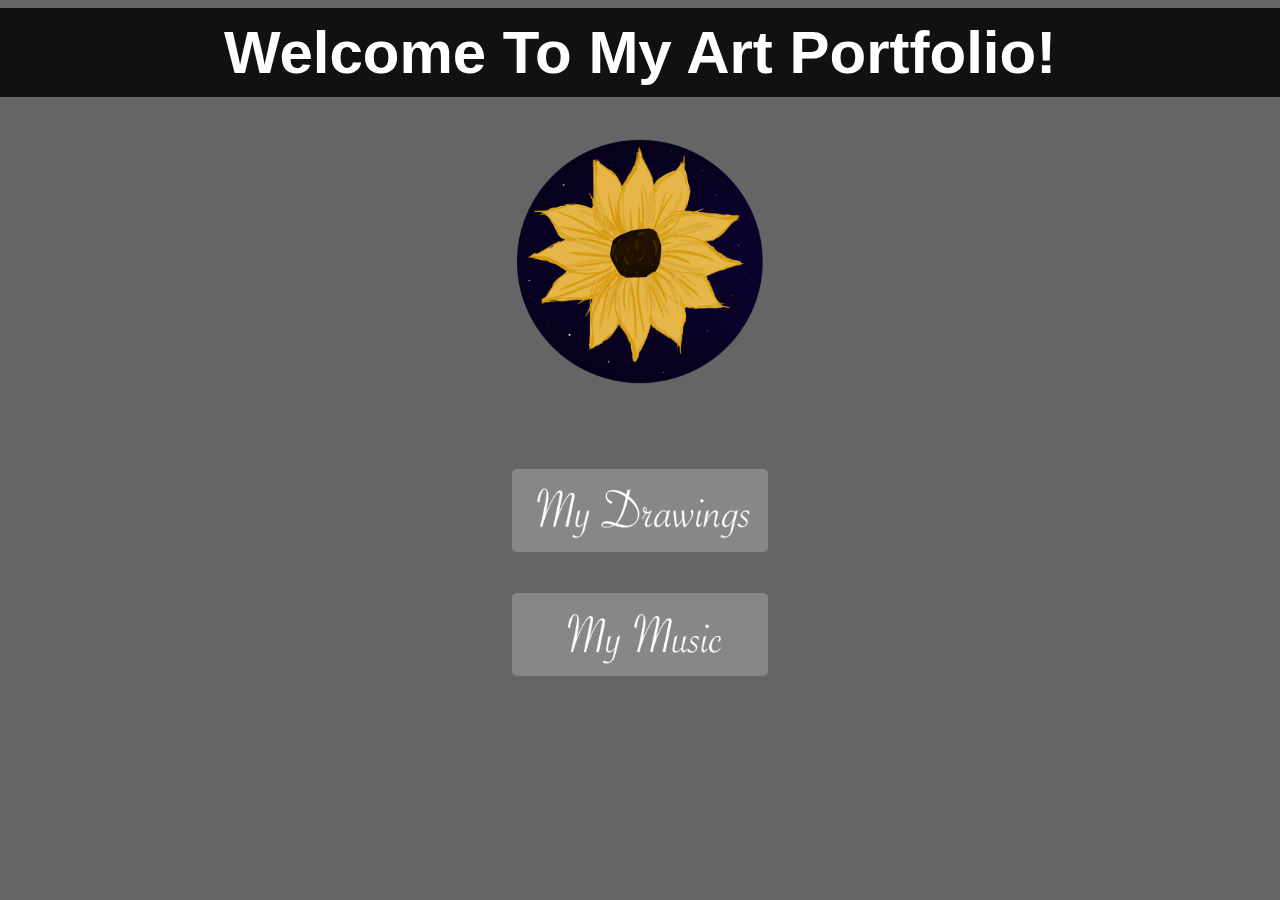
<file: index.html>
<!DOCTYPE html>
<html>

<head>
  <script src="https://ajax.googleapis.com/ajax/libs/jquery/2.1.1/jquery.min.js"></script>
  <link rel="stylesheet" type="text/css" href="style.css">
  <meta charset="UTF-8">
  <title>Serendipity Art</title>
  <link rel="icon" href="img/profile-pic-6.png">
</head>

<body>

<div class="text">

  <div class="header2">
    <h1>Welcome To My Art Portfolio!</h1>
  </div>

  <img src="img/profile-pic-6.png" style=" margin: 7%; margin-top: 10%; margin-bottom: 0%;">

  <a href="drawings18.html">
    <img class="myImg2" src="img/my-drawings-button.png" alt="My Drawings" style="margin: 30%; margin-top: 5%; margin-bottom: 3%;">
  </a>

  <a href="music.html">
    <img class="myImg2" src="img/my-music-button.png" alt="My Music" style="margin: 20%; margin-top: 0%; margin-bottom: 1%;">
  </a>

</body>

<style>

h1 {
  font-size: 60px;
}

</style>

  <!-- The Modal -->
  <div id="myModal" class="modal">

    <!-- The Close Button -->
    <span class="close" onclick="document.getElementById('myModal').style.display='none'">&times;</span>

    <!-- Modal Content (The Image) -->
    <img class="modal-content" id="img01">

    <!-- Modal Caption (Image Text) -->
    <div id="caption"></div>
  </div>

  <script>
    // Get the modal
    var modal = document.getElementById('myModal');
    // Get the image and insert it inside the modal - use its "alt" text as a caption
    var img = $('.myImg');
    var modalImg = $("#img01");
    var captionText = document.getElementById("caption");
    $('.myImg').click(function() {
      modal.style.display = "block";
      var newSrc = this.src;
      modalImg.attr('src', newSrc);
      captionText.innerHTML = this.alt;
    });
  </script>


  </div>
</div>
</body>

</html>
</file>
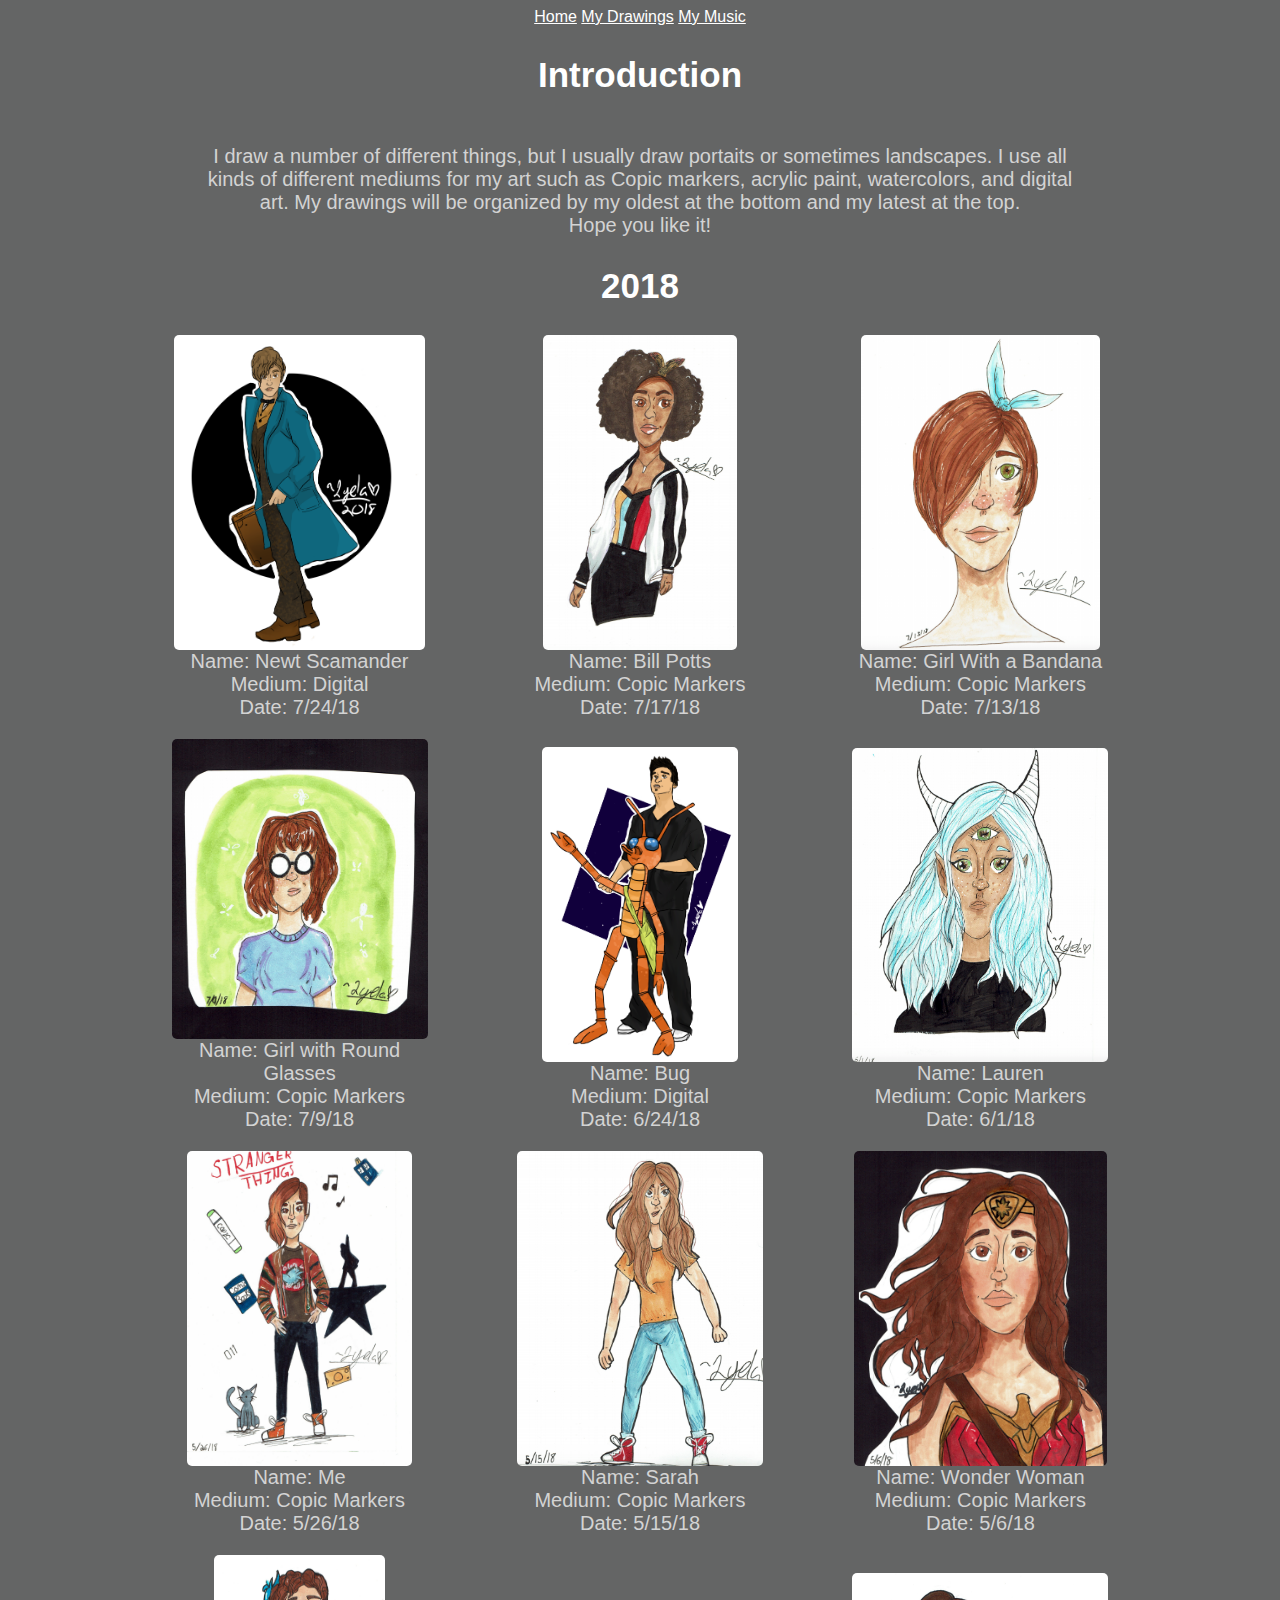
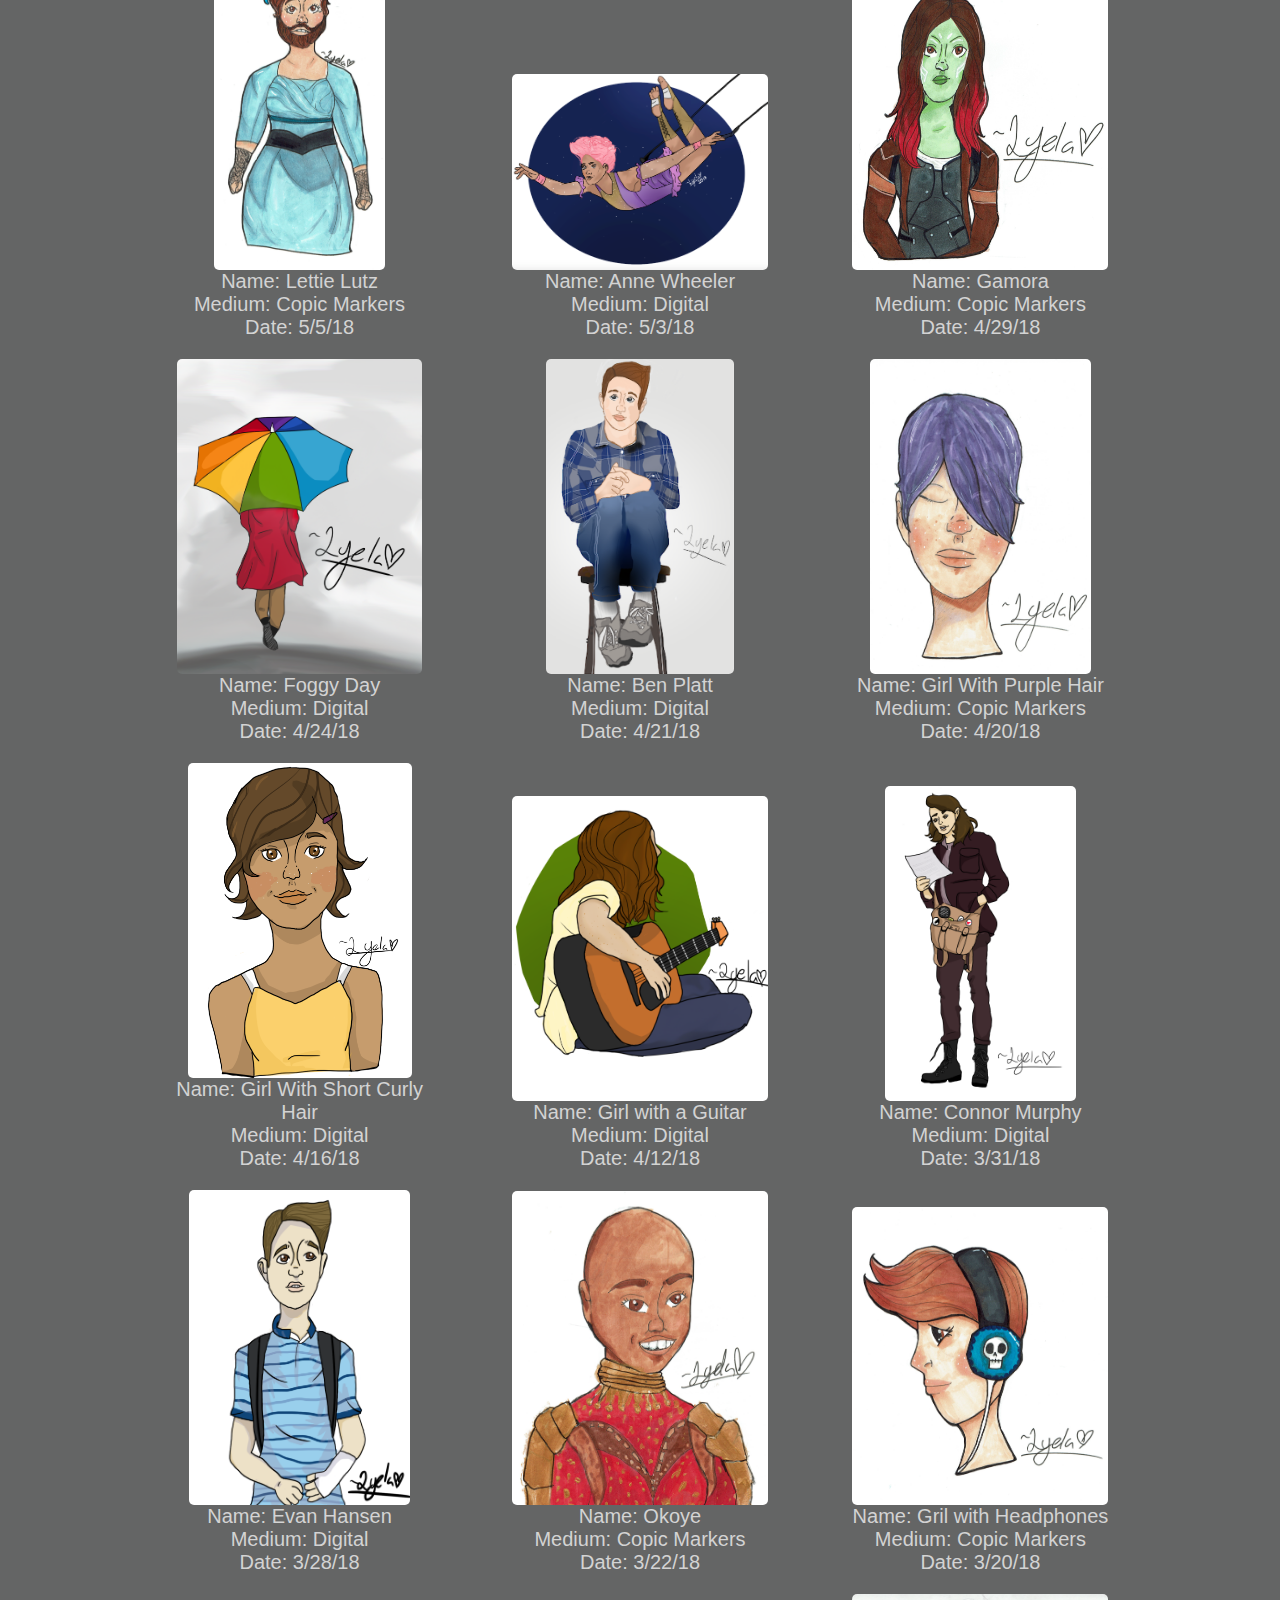
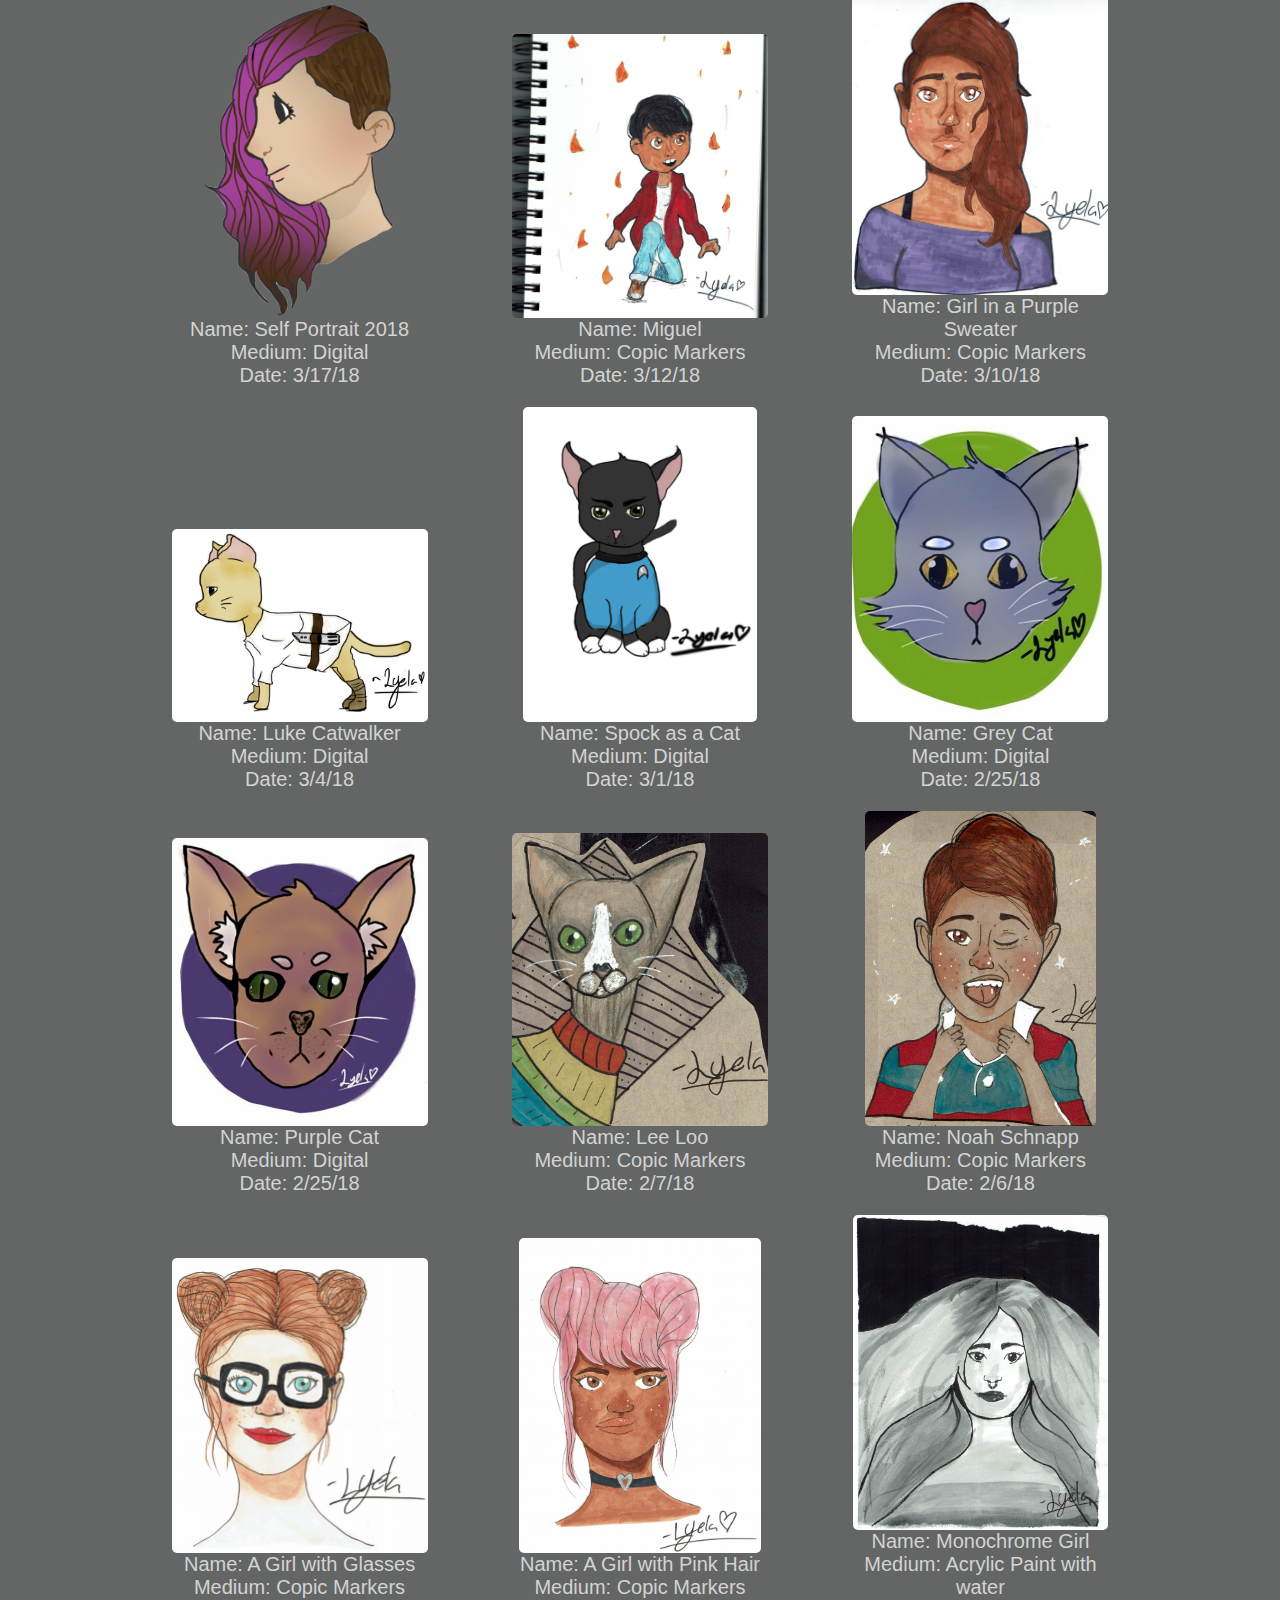
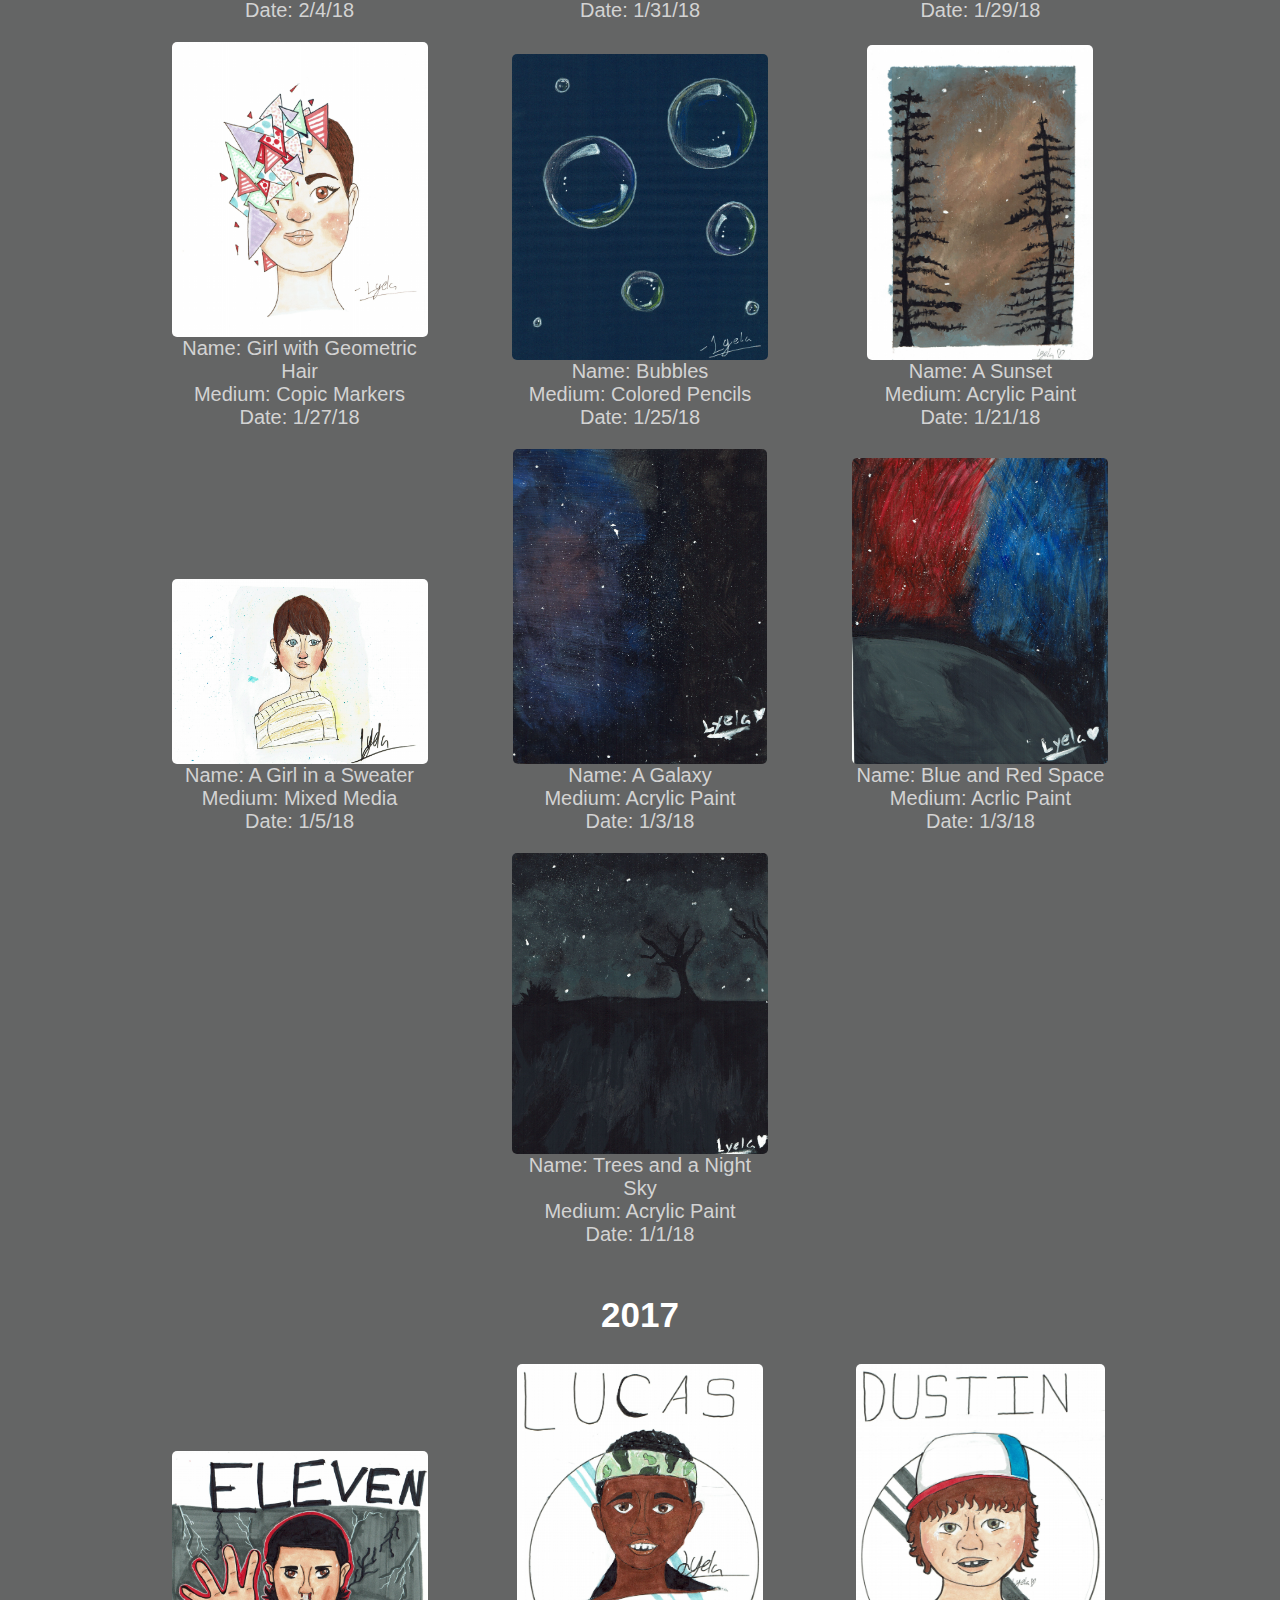
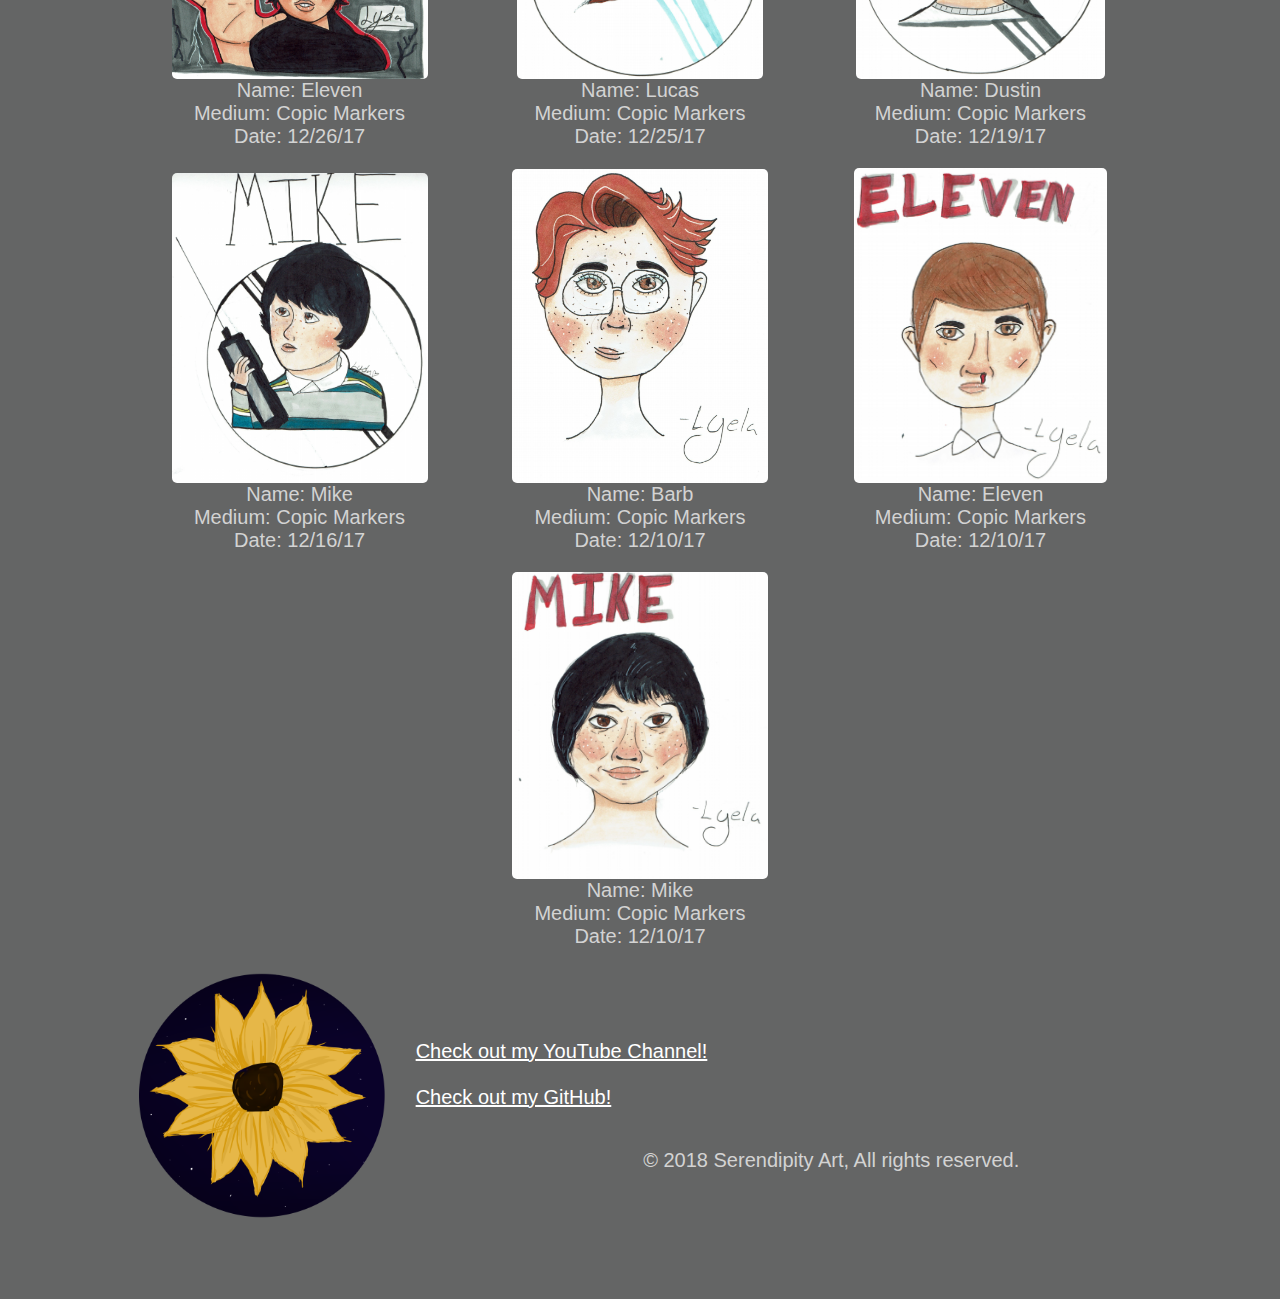
<file: drawings.html>
<!DOCTYPE html>
<html>

<head>
  <script src="https://ajax.googleapis.com/ajax/libs/jquery/2.1.1/jquery.min.js"></script>
  <link rel="stylesheet" type="text/css" href="style.css">
  <meta charset="UTF-8">
  <title>Serendipity Art</title>
  <link rel="icon" href="img/profile-pic-6.png">
  <link rel="stylesheet" href="https://cdnjs.cloudflare.com/ajax/libs/font-awesome/4.7.0/css/font-awesome.min.css">
</head>

<body>

<div class="text">

  <div class="text">

    <div class="topnav">
    <a href="index.html">Home</a>
    <a class="active" href="drawings.html">My Drawings</a>
    <a href="music.html">My Music</a>
  </div>

  <h2>Introduction</h2>

  <p style="margin-top: 50px;">
    I draw a number of different things, but I usually draw portaits or sometimes landscapes. I use all kinds of different mediums for my art such as Copic markers, acrylic paint, watercolors, and digital art. My drawings will be organized by my oldest at
    the bottom and my latest at the top. <br /> Hope you like it!
  </p>
  <h2>2018</h2>
  <div class="caption pic-margin">
    <img class="centered myImg" src="img/newt-scamander.png" alt="Drawing of Newt Scamander (Fantastic Beasts)"  />
    <div>Name: Newt Scamander <br /> Medium: Digital <br /> Date: 7/24/18</div>
  </div>

  <div class="caption pic-margin">
    <img class="centered myImg" src="img/bill-potts.png" alt="Drawing of Bill Potts (Doctor Who)"  />
    <div>Name: Bill Potts <br /> Medium: Copic Markers <br /> Date: 7/17/18</div>
  </div>

  <div class="caption pic-margin">
    <img class="centered myImg" src="img/bandana-girl.png" alt="Drawing of a Girl with a Bandana"  />
    <div>Name: Girl With a Bandana <br /> Medium: Copic Markers <br /> Date: 7/13/18</div>
  </div>

  <div class="caption pic-margin">
    <img class="centered myImg" src="img/hp-gril.png" alt="Drawing of a Girl with Round Glasses"  />
    <div>Name: Girl with Round Glasses <br /> Medium: Copic Markers <br /> Date: 7/9/18</div>
  </div>

  <div class="caption pic-margin">
    <img class="centered myImg" src="img/bug-starship2.png" alt="Drawing of Bug (Starship)"  />
    <div>Name: Bug <br /> Medium: Digital <br /> Date: 6/24/18</div>
  </div>


  <div class="caption pic-margin">
    <img class="centered myImg" src="img/lauren.png" alt="Drawing of Lauren"  />
    <div>Name: Lauren <br /> Medium: Copic Markers <br /> Date: 6/1/18</div>
  </div>

  <div class="caption pic-margin">
    <img class="centered myImg" src="img/me.png" alt="Drawing of Me"  />
    <div>Name: Me <br /> Medium: Copic Markers <br /> Date: 5/26/18</div>
  </div>

  <div class="caption pic-margin">
    <img class="centered myImg" src="img/Sarah.png" alt="Drawing of Sarah"  />
    <div>Name: Sarah <br /> Medium: Copic Markers <br /> Date: 5/15/18</div>
  </div>

  <div class="caption pic-margin">
    <img class="centered myImg" src="img/wonder-woman.png" alt="Drawing of Wonder Woman"  />
    <div>Name: Wonder Woman <br /> Medium: Copic Markers <br /> Date: 5/6/18</div>
  </div>

  <div class="caption pic-margin">
    <img class="centered myImg" src="img/lettie-lutz.png" alt="Drawing of Lettie Lutz (The Greatest Showman)"  />
    <div>Name: Lettie Lutz <br /> Medium: Copic Markers <br /> Date: 5/5/18</div>
  </div>

    <div class="caption pic-margin">
      <img class="centered myImg" src="img/anne-wheeler-2.png" alt="Drawing of Anne Wheeler (The Greatest Showman)"  />
      <div>Name: Anne Wheeler <br /> Medium: Digital <br /> Date: 5/3/18</div>
    </div>

    <div class="caption pic-margin">
      <img class="centered myImg" src="img/gamora.png" alt="Drawing of Gamora (Guardians of the Galaxy)"  />
      <div>Name: Gamora <br /> Medium: Copic Markers <br /> Date: 4/29/18</div>
    </div>

  <div class="caption pic-margin">
    <img class="centered myImg" src="img/foggy-day.png" alt="Drawing of a foggy day"  />
    <div>Name: Foggy Day <br /> Medium: Digital <br /> Date: 4/24/18</div>
  </div>

  <div class="caption pic-margin">
    <img class="centered myImg" src="img/ben-platt-1.png" alt="Drawing of Ben Platt"  />
    <div>Name: Ben Platt <br /> Medium: Digital <br /> Date: 4/21/18</div>
  </div>

  <div class="caption pic-margin">
    <img class="centered myImg" src="img/girl-purple-hair.png" alt="Drawing of a Girl with Purple Hair"  />
    <div>Name: Girl With Purple Hair <br /> Medium: Copic Markers <br /> Date: 4/20/18</div>
  </div>

  <div class="caption pic-margin">
    <img class="centered myImg" src="img/girl-short-hair.png" alt="Drawing of a Girl with Short Curly Hair"  />
    <div>Name: Girl With Short Curly Hair <br /> Medium: Digital <br /> Date: 4/16/18</div>
  </div>


  <div class="caption pic-margin">
    <img class="centered myImg" src="img/girl-guitar.png" alt=" Drawing of a Girl with a Guitar"  />
    <div>Name: Girl with a Guitar <br /> Medium: Digital <br /> Date: 4/12/18</div>
  </div>

  <div class="caption pic-margin">
    <img class="centered myImg" src="img/connor-murphy.png" alt="Drawing of Connor Murphy (Dear Evan Hansen)"  />
    <div>Name: Connor Murphy <br /> Medium: Digital <br /> Date: 3/31/18</div>
  </div>

  <div class="caption pic-margin">
    <img class="centered myImg" src="img/evan-hansen.png" alt="Drawing of Evan Hansen (Dear Evan Hansen)"  />
    <div>Name: Evan Hansen <br /> Medium: Digital <br /> Date: 3/28/18</div>
  </div>

  <div class="caption pic-margin">
    <img class="centered myImg" src="img/okoye.png" alt=" Drawing of Okoye (Black Panther)"  />
    <div>Name: Okoye <br /> Medium: Copic Markers <br /> Date: 3/22/18</div>
  </div>

  <div class="caption pic-margin">
    <img class="centered myImg" src="img/headphone-girl.png" alt="Drawing of a Girl with Headphones"  />
    <div>Name: Gril with Headphones <br /> Medium: Copic Markers <br /> Date: 3/20/18</div>
  </div>

  <div class="caption pic-margin">
    <img class="centered myImg" src="img/logo.png" alt="Self Portrait 2018" />
    <div>Name: Self Portrait 2018 <br /> Medium: Digital <br /> Date: 3/17/18</div>
  </div>

  <div class="caption pic-margin">
    <img class="centered myImg" src="img/miguel-coco.png" alt="Drawing of Miguel (Coco)" />
    <div>Name: Miguel  <br /> Medium: Copic Markers <br /> Date: 3/12/18</div>
  </div>

  <div class="caption pic-margin">
    <img class="centered myImg" src="img/girl-purplrsweater.png" alt="Drawing of a Girl in a Purple Sweater" />
    <div>Name: Girl in a Purple Sweater <br /> Medium: Copic Markers <br /> Date: 3/10/18</div>
  </div>

  <div class="caption pic-margin">
    <img class="centered myImg" src="img/luke-catwalker.png" alt="Drawing of a Luke Skywalker as a Cat" />
    <div>Name: Luke Catwalker <br /> Medium: Digital <br /> Date: 3/4/18</div>
  </div>


  <div class="caption pic-margin">
    <img class="centered myImg" src="img/spock-cat.png" alt="Drawing of a Spock as a Cat" />
    <div>Name: Spock as a Cat <br /> Medium: Digital <br /> Date: 3/1/18</div>
  </div>

  <div class="caption pic-margin">
    <img class="centered myImg" src="img/blue-cat.png" alt="Drawing of a Grey Cat" />
    <div>Name: Grey Cat <br /> Medium: Digital <br /> Date: 2/25/18</div>
  </div>

  <div class="caption pic-margin">
    <img class="centered myImg" src="img/purple-cat.png" alt="Drawing of a Purple Cat" />
    <div>Name: Purple Cat <br /> Medium: Digital <br /> Date: 2/25/18</div>
  </div>

  <div class="caption pic-margin">
    <img class="centered myImg" src="img/lee-loo.png" alt="Drawing of Lee Loo" />
    <div>Name: Lee Loo <br /> Medium: Copic Markers <br /> Date: 2/7/18</div>
  </div>

  <div class="caption pic-margin">
    <img class="centered myImg" src="img/noah-schnapp.png" alt="Drawing of Noah Schnapp" />
    <div>Name: Noah Schnapp <br /> Medium: Copic Markers <br /> Date: 2/6/18</div>
  </div>

  <div class="caption pic-margin">
    <img class="centered myImg" src="img/drawing-girl.png" alt="Drawing of a girl with glasses" />
    <div>Name: A Girl with Glasses <br /> Medium: Copic Markers <br /> Date: 2/4/18</div>
  </div>

  <div class="caption pic-margin">
    <img class="centered myImg" src="img/girl-drawing.png" alt="Drawing of a girl pink hair" />
    <div>Name: A Girl with Pink Hair <br /> Medium: Copic Markers <br /> Date: 1/31/18</div>
  </div>

  <div class="caption pic-margin">
    <img class="centered myImg" src="img/monochrome-girl.png" alt="Drawing of a monochrome girl" />
    <div>Name: Monochrome Girl <br /> Medium: Acrylic Paint with water <br /> Date: 1/29/18</div>
  </div>

  <div class="caption pic-margin">
    <img class="centered myImg" src="img/shape-girl.png" alt="Drawing of a Girl with Geometric hair" />
    <div>Name: Girl with Geometric Hair <br /> Medium: Copic Markers <br /> Date: 1/27/18</div>
  </div>

  <div class="caption pic-margin">
    <img class="centered myImg" src="img/bubbles.png" alt="Drawing of Bubbles" />
    <div>Name: Bubbles <br /> Medium: Colored Pencils <br /> Date: 1/25/18</div>
  </div>

  <div class="caption pic-margin">
    <img class="centered myImg" src="img/sunset-trees.png" alt="Drawing of a sunset" />
    <div>Name: A Sunset <br /> Medium: Acrylic Paint <br /> Date: 1/21/18</div>
  </div>

  <div class="caption pic-margin">
    <img class="centered myImg" src="img/girl-portrait.png" alt="Drawing of a Girl in a sweater" />
    <div>Name: A Girl in a Sweater <br /> Medium: Mixed Media <br /> Date: 1/5/18</div>
  </div>

  <div class="caption pic-margin">
    <img class="centered myImg" src="img/galaxy.png" alt="Drawing of a Galaxy" />
    <div>Name: A Galaxy <br /> Medium: Acrylic Paint <br /> Date: 1/3/18</div>
  </div>

  <div class="caption pic-margin">
    <img class="centered myImg" src="img/colored-space.png" alt="Drawing of Blue and Red Space" />
    <div>Name: Blue and Red Space <br /> Medium: Acrlic Paint <br /> Date: 1/3/18</div>
  </div>

  <div class="caption pic-margin">
    <img class="centered myImg" src="img/dark-painting.png" alt="Drawing of The Night Sky" />
    <div>Name: Trees and a Night Sky <br /> Medium: Acrylic Paint <br /> Date: 1/1/18</div>
  </div>

  <h2>2017</h2>

  <div class="caption pic-margin">
    <img class="centered myImg" src="img/eleven2.png" alt="Drawing of Eleven (Stranger Things)" />
    <div>Name: Eleven <br /> Medium: Copic Markers <br /> Date: 12/26/17</div>
  </div>

  <div class="caption pic-margin">
    <img class="centered myImg" src="img/lucas.png" alt="Drawing of Lucas (Stranger Things)" />
    <div>Name: Lucas <br /> Medium: Copic Markers <br /> Date: 12/25/17</div>
  </div>

  <div class="caption pic-margin">
    <img class="centered myImg" src="img/dustin.png" alt="Drawing of Dustin (Stranger Things)" />
    <div>Name: Dustin <br /> Medium: Copic Markers <br /> Date: 12/19/17</div>
  </div>

  <div class="caption pic-margin">
    <img class="centered myImg" src="img/mike2.png" alt="Drawing of Mike with Walkie Talkie (Stranger Things)" />
    <div>Name: Mike <br /> Medium: Copic Markers <br /> Date: 12/16/17</div>
  </div>

  <div class="caption pic-margin">
    <img class="centered myImg" src="img/barb.png" alt="Drawing of Barb (Stranger Things)" />
    <div>Name: Barb <br /> Medium: Copic Markers <br /> Date: 12/10/17</div>
  </div>

  <div class="caption pic-margin">
    <img class="centered myImg" src="img/eleven1.png" alt="Drawing of Eleven (Stranger Things)" />
    <div>Name: Eleven <br /> Medium: Copic Markers <br /> Date: 12/10/17</div>
  </div>

  <div class="caption pic-margin">
    <img class="centered myImg" src="img/mike1.png" alt="Drawing of Mike Wheeler (Stranger Things)" />
    <div>Name: Mike <br /> Medium: Copic Markers <br /> Date: 12/10/17</div>
  </div>



  <!-- The Modal -->
  <div id="myModal" class="modal">

    <!-- The Close Button -->
    <span class="close" onclick="document.getElementById('myModal').style.display='none'">&times;</span>

    <!-- Modal Content (The Image) -->
    <img class="modal-content" id="img01">

    <!-- Modal Caption (Image Text) -->
    <div id="caption"></div>
  </div>

  <script>
    // Get the modal
    var modal = document.getElementById('myModal');
    // Get the image and insert it inside the modal - use its "alt" text as a caption
    var img = $('.myImg');
    var modalImg = $("#img01");
    var captionText = document.getElementById("caption");
    $('.myImg').click(function() {
      modal.style.display = "block";
      var newSrc = this.src;
      modalImg.attr('src', newSrc);
      captionText.innerHTML = this.alt;
    });
  </script>



  <footer>
    <img style="float: left; margin-left: 10%; margin-bottom: 5%;" src="img/profile-pic-6.png" alt="Logo" />

    <p style="float: left; margin-left: 2%; text-align: left; margin-top: 2%;">
      <a style="color: white;" href="https://www.youtube.com/channel/UCd8rYD8fTziiAdknnVe99gg?disable_polymer=true" target="_blank"><br /> <br />Check out my YouTube Channel!</a> <br /> <br />
      <a style="color: white;" href="https://github.com/NerdyKittyProgrammer" target="_blank"> Check out my GitHub!</a>
    </p>
  </footer>

  <p style="float: left; margin-left: 20%;">
    &copy; 2018 Serendipity Art, All rights reserved.
  </p>

  </div>
</div>
</body>

</html>
</file>
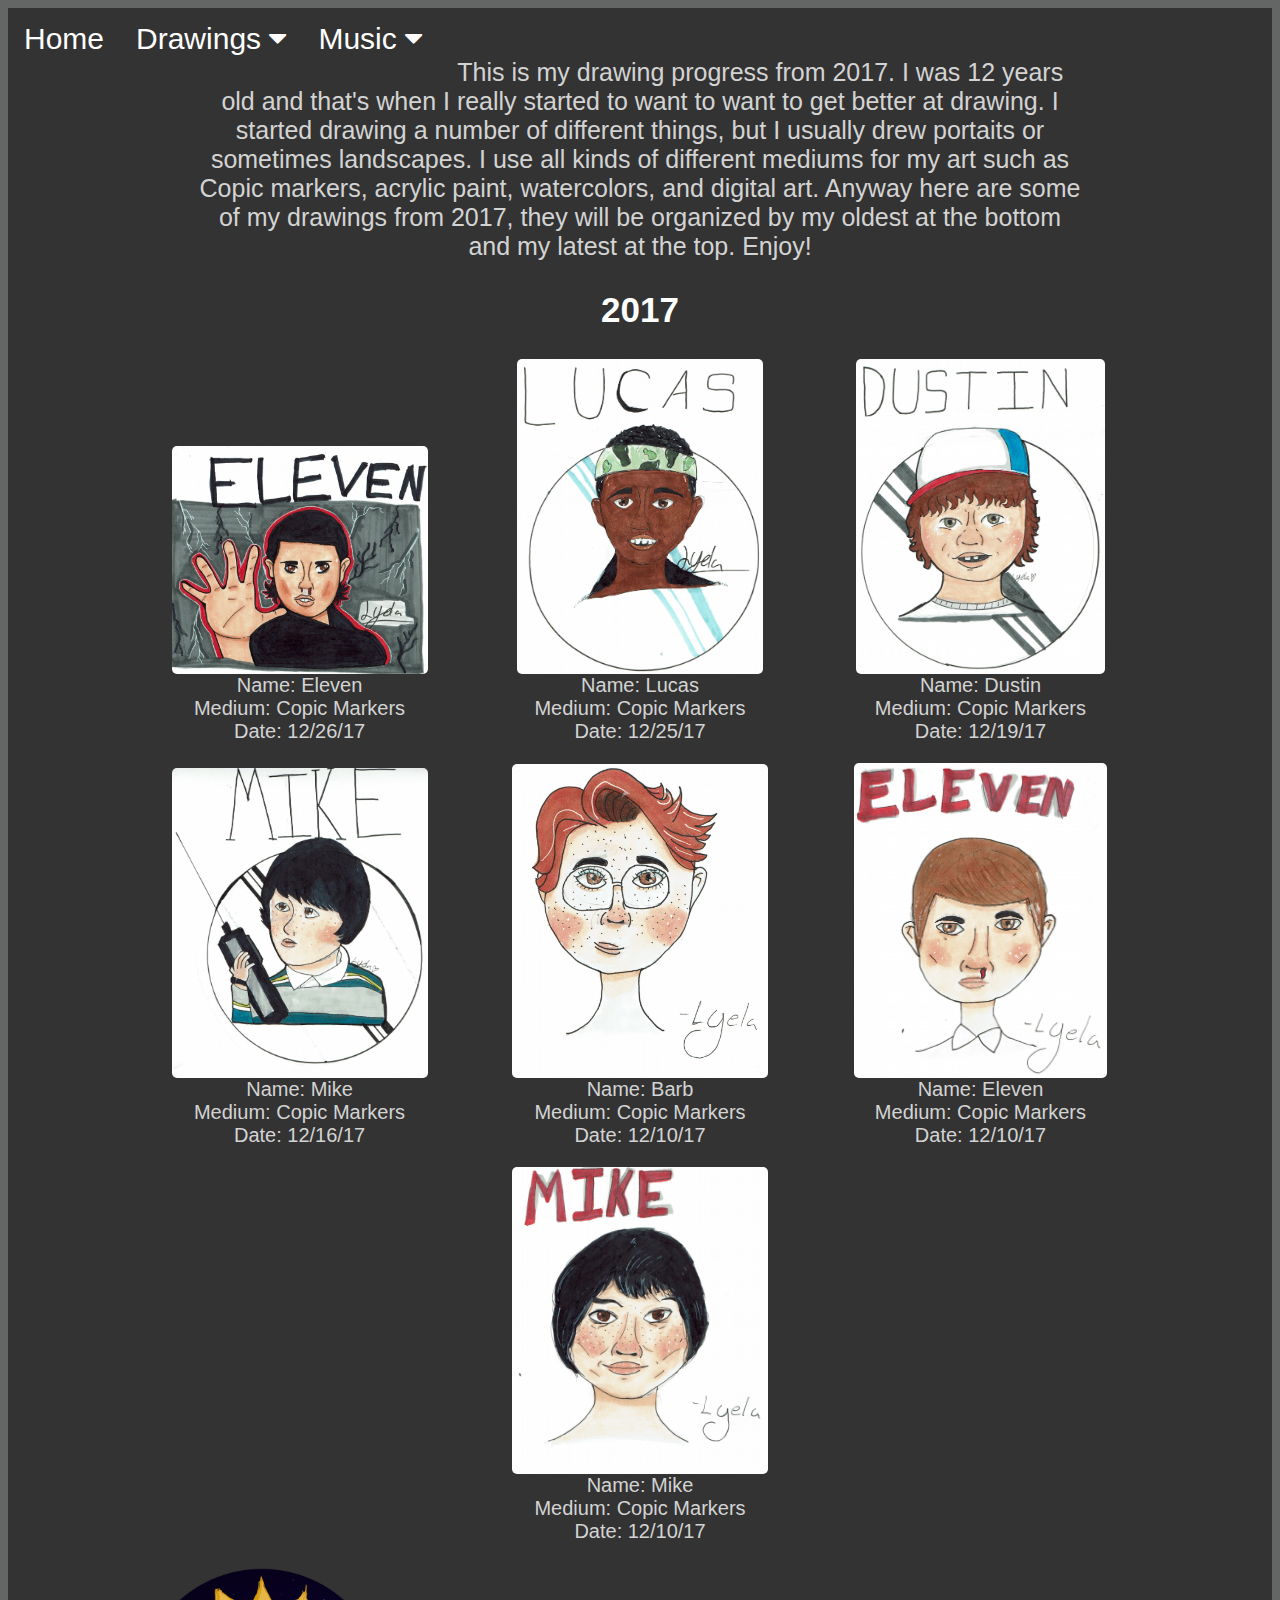
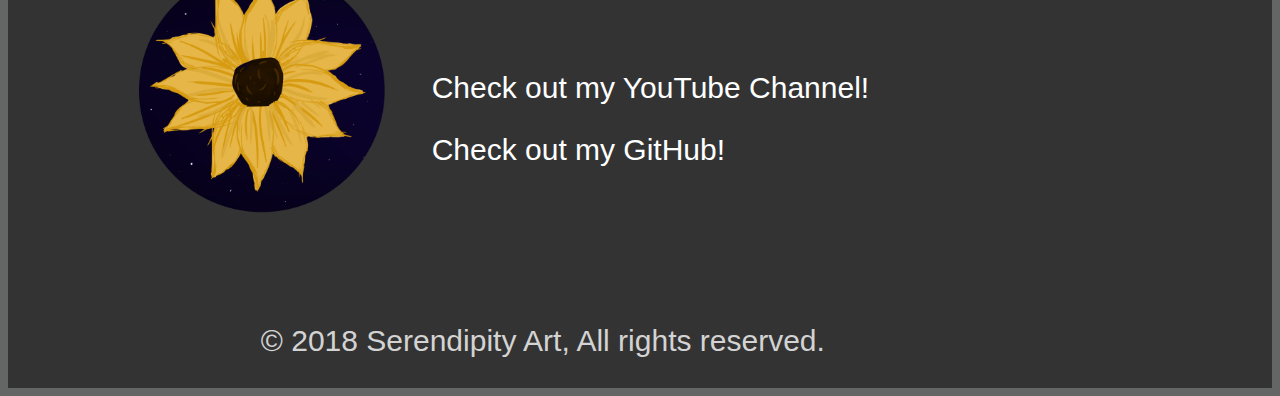
<file: drawings17.html>
<!DOCTYPE html>
<html>

<head>
  <script src="https://ajax.googleapis.com/ajax/libs/jquery/2.1.1/jquery.min.js"></script>
  <link rel="stylesheet" type="text/css" href="style.css">
  <meta charset="UTF-8">
  <title>Serendipity Art</title>
  <link rel="icon" href="img/profile-pic-6.png">
  <link rel="stylesheet" href="https://cdnjs.cloudflare.com/ajax/libs/font-awesome/4.7.0/css/font-awesome.min.css">
</head>

<body>

<div class="text">

  <div class="text">

    <div class="navbar">
  <a href="index.html">Home</a>
  <div class="dropdown">
    <button class="dropbtn">Drawings
      <i class="fa fa-caret-down"></i>
    </button>
    <div class="dropdown-content">
      <a href="drawings19.html">2019</a>
      <a href="drawings18.html">2018</a>
      <a href="drawings17.html">2017</a>
    </div>
  </div>
  <div class="dropdown">
    <button class="dropbtn">Music
      <i class="fa fa-caret-down"></i>
    </button>
    <div class="dropdown-content">
      <a href="music.html">Randomly Smile</a>
    </div>
  </div>

  <p style="margin-top: 50px; font-size: 25px;">
  This is my drawing progress from 2017. I was 12 years old and that's when I really started to want to want to get better at drawing. I started drawing a number of different things, but I usually drew portaits or sometimes landscapes.
   I use all kinds of different mediums for my art such as Copic markers, acrylic paint, watercolors, and digital art. Anyway here are some of my drawings from 2017, they will be organized by my oldest at the bottom and my latest at the top. Enjoy!
  </p>

  <h2>2017</h2>

  <div class="caption pic-margin">
    <img class="centered myImg" src="img/eleven2.png" alt="Drawing of Eleven (Stranger Things)" />
    <div>Name: Eleven <br /> Medium: Copic Markers <br /> Date: 12/26/17</div>
  </div>

  <div class="caption pic-margin">
    <img class="centered myImg" src="img/lucas.png" alt="Drawing of Lucas (Stranger Things)" />
    <div>Name: Lucas <br /> Medium: Copic Markers <br /> Date: 12/25/17</div>
  </div>

  <div class="caption pic-margin">
    <img class="centered myImg" src="img/dustin.png" alt="Drawing of Dustin (Stranger Things)" />
    <div>Name: Dustin <br /> Medium: Copic Markers <br /> Date: 12/19/17</div>
  </div>

  <div class="caption pic-margin">
    <img class="centered myImg" src="img/mike2.png" alt="Drawing of Mike with Walkie Talkie (Stranger Things)" />
    <div>Name: Mike <br /> Medium: Copic Markers <br /> Date: 12/16/17</div>
  </div>

  <div class="caption pic-margin">
    <img class="centered myImg" src="img/barb.png" alt="Drawing of Barb (Stranger Things)" />
    <div>Name: Barb <br /> Medium: Copic Markers <br /> Date: 12/10/17</div>
  </div>

  <div class="caption pic-margin">
    <img class="centered myImg" src="img/eleven1.png" alt="Drawing of Eleven (Stranger Things)" />
    <div>Name: Eleven <br /> Medium: Copic Markers <br /> Date: 12/10/17</div>
  </div>

  <div class="caption pic-margin">
    <img class="centered myImg" src="img/mike1.png" alt="Drawing of Mike Wheeler (Stranger Things)" />
    <div>Name: Mike <br /> Medium: Copic Markers <br /> Date: 12/10/17</div>
  </div>



  <!-- The Modal -->
  <div id="myModal" class="modal">

    <!-- The Close Button -->
    <span class="close" onclick="document.getElementById('myModal').style.display='none'">&times;</span>

    <!-- Modal Content (The Image) -->
    <img class="modal-content" id="img01">

    <!-- Modal Caption (Image Text) -->
    <div id="caption"></div>
  </div>

  <script>
    // Get the modal
    var modal = document.getElementById('myModal');
    // Get the image and insert it inside the modal - use its "alt" text as a caption
    var img = $('.myImg');
    var modalImg = $("#img01");
    var captionText = document.getElementById("caption");
    $('.myImg').click(function() {
      modal.style.display = "block";
      var newSrc = this.src;
      modalImg.attr('src', newSrc);
      captionText.innerHTML = this.alt;
    });
  </script>



  <footer>
    <img style="float: left; margin-left: 10%; margin-bottom: 5%;" src="img/profile-pic-6.png" alt="Logo" />

    <p style="float: left; margin-left: 2%; text-align: left; margin-top: 2%;">
      <a style="color: white; font-size: 30px;" href="https://www.youtube.com/channel/UCd8rYD8fTziiAdknnVe99gg?disable_polymer=true" target="_blank"><br /> <br />Check out my YouTube Channel!</a> <br /> <br />
      <a style="color: white; font-size: 30px;" href="https://github.com/NerdyKittyProgrammer" target="_blank"> Check out my GitHub!</a>
    </p>
  </footer>

  <p style="float: left; margin-left: 20%; font-size: 30px;">
    &copy; 2018 Serendipity Art, All rights reserved.
  </p>

  </div>
</div>
</body>

</html>
</file>
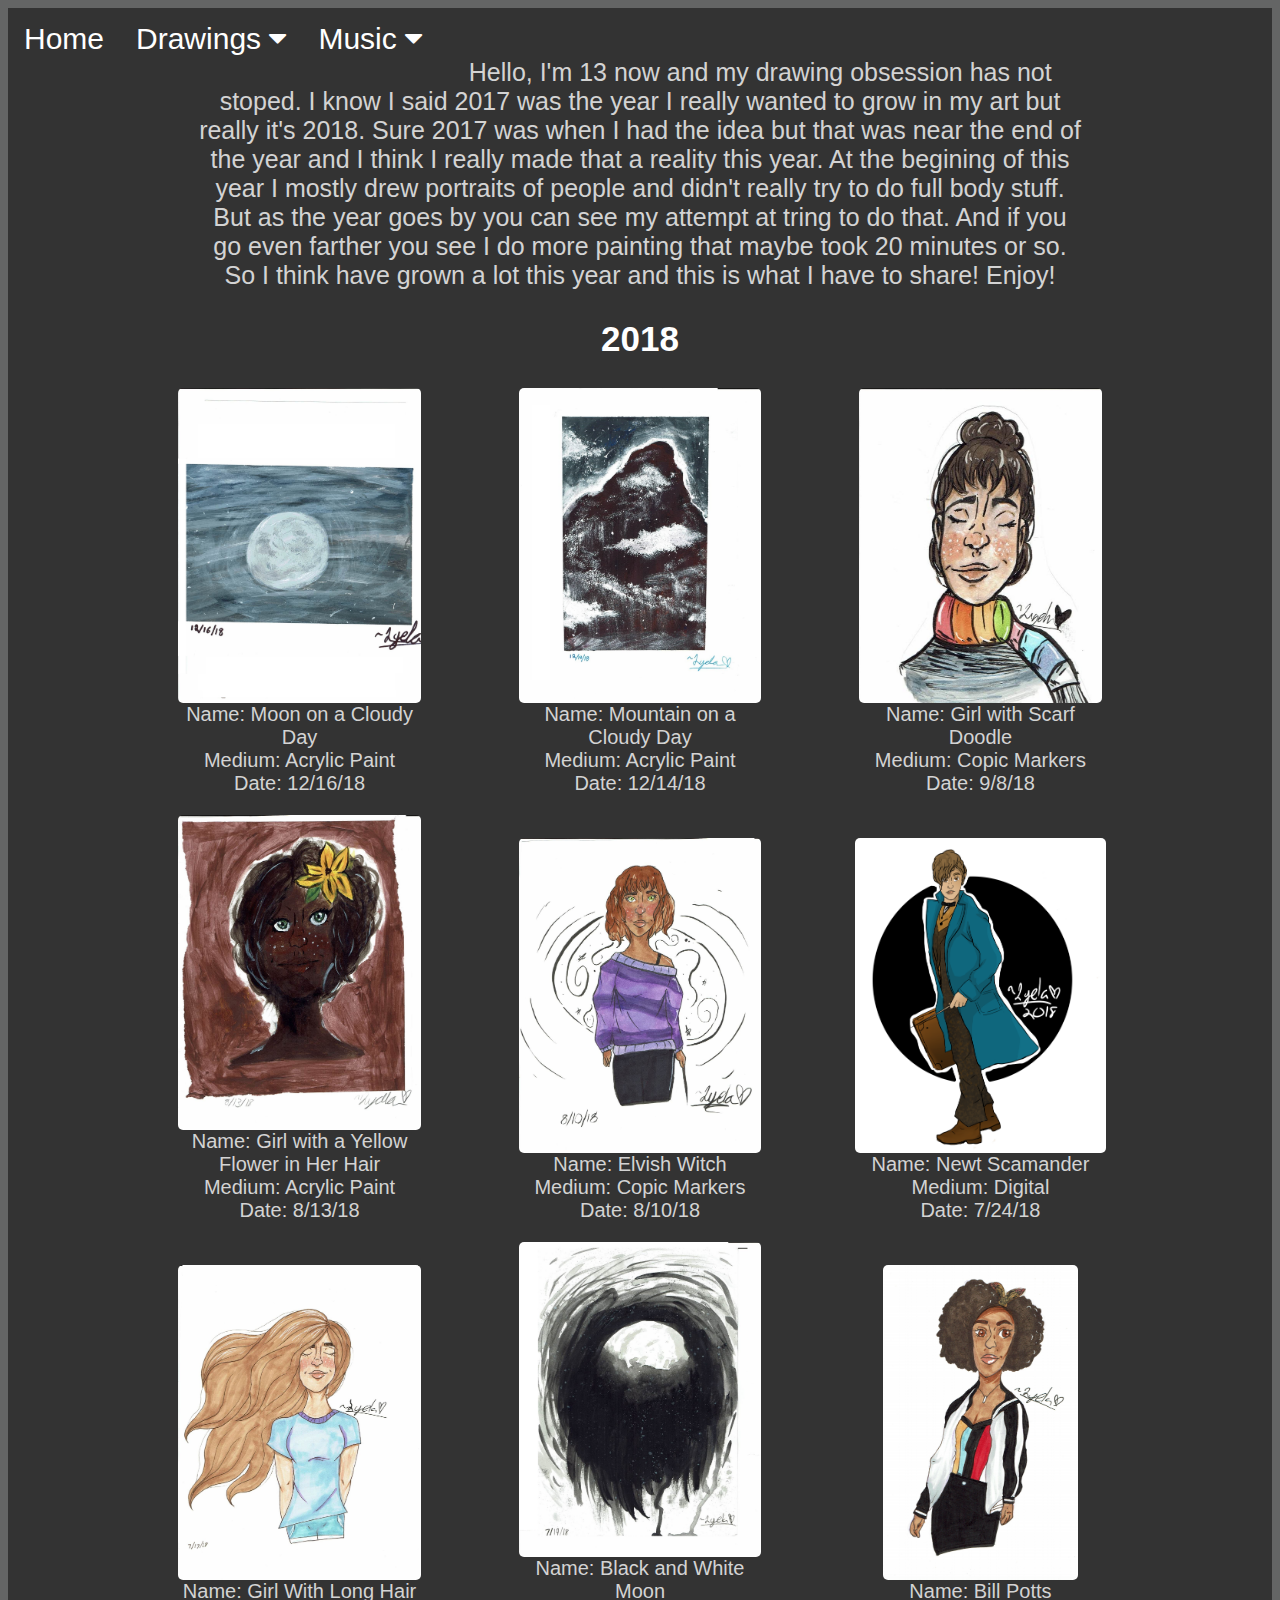
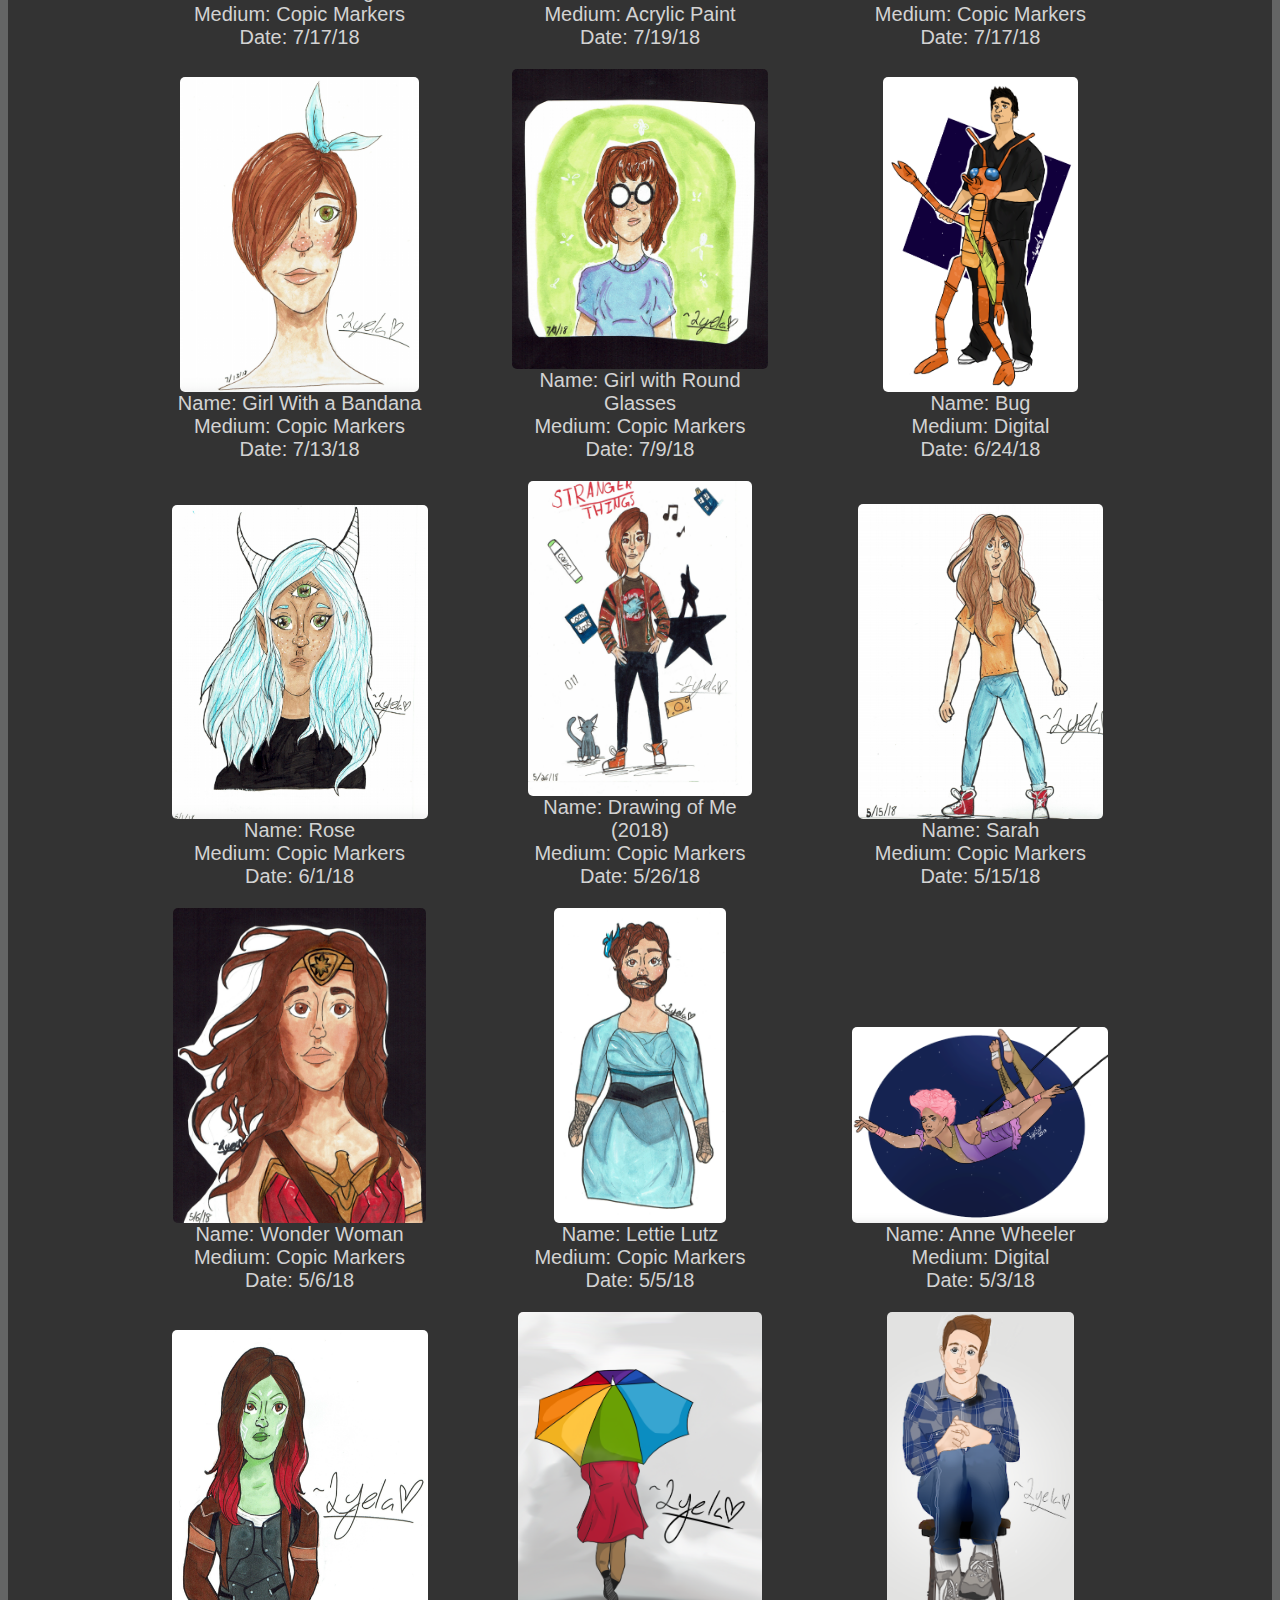
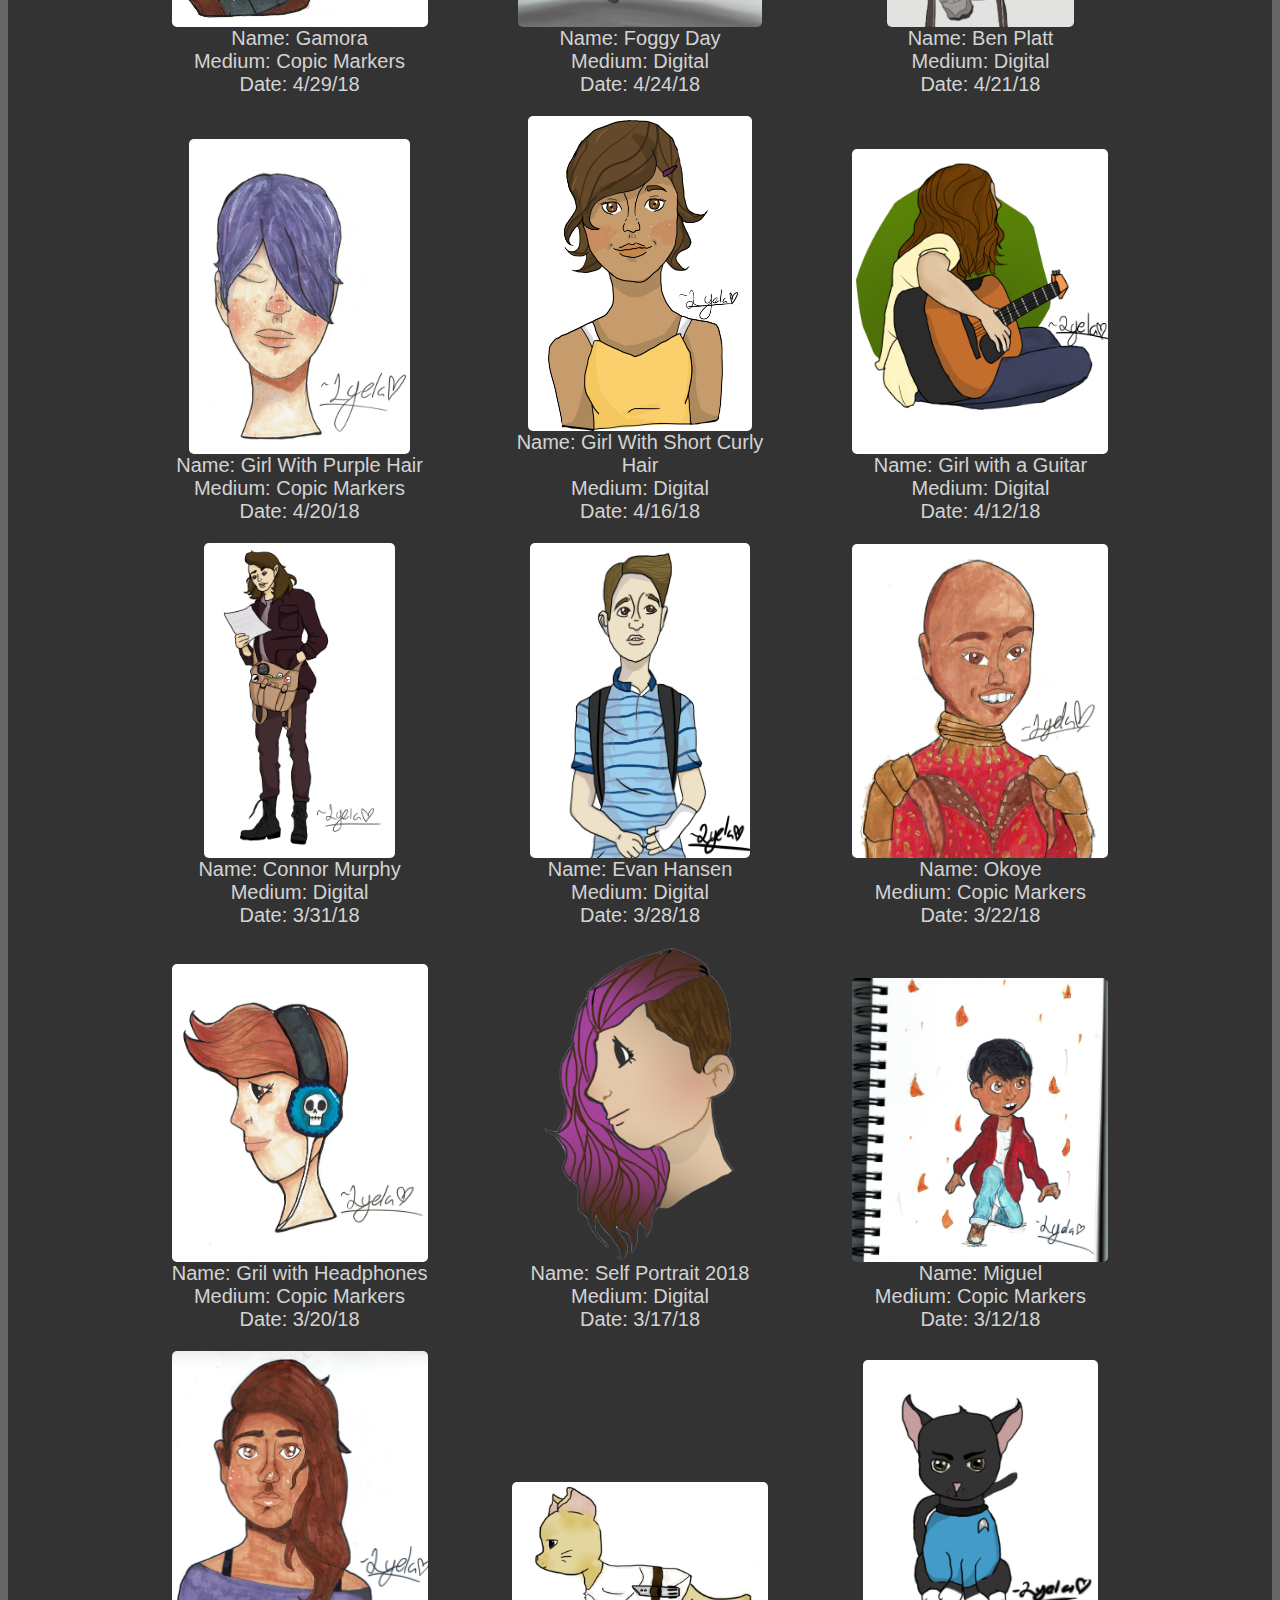
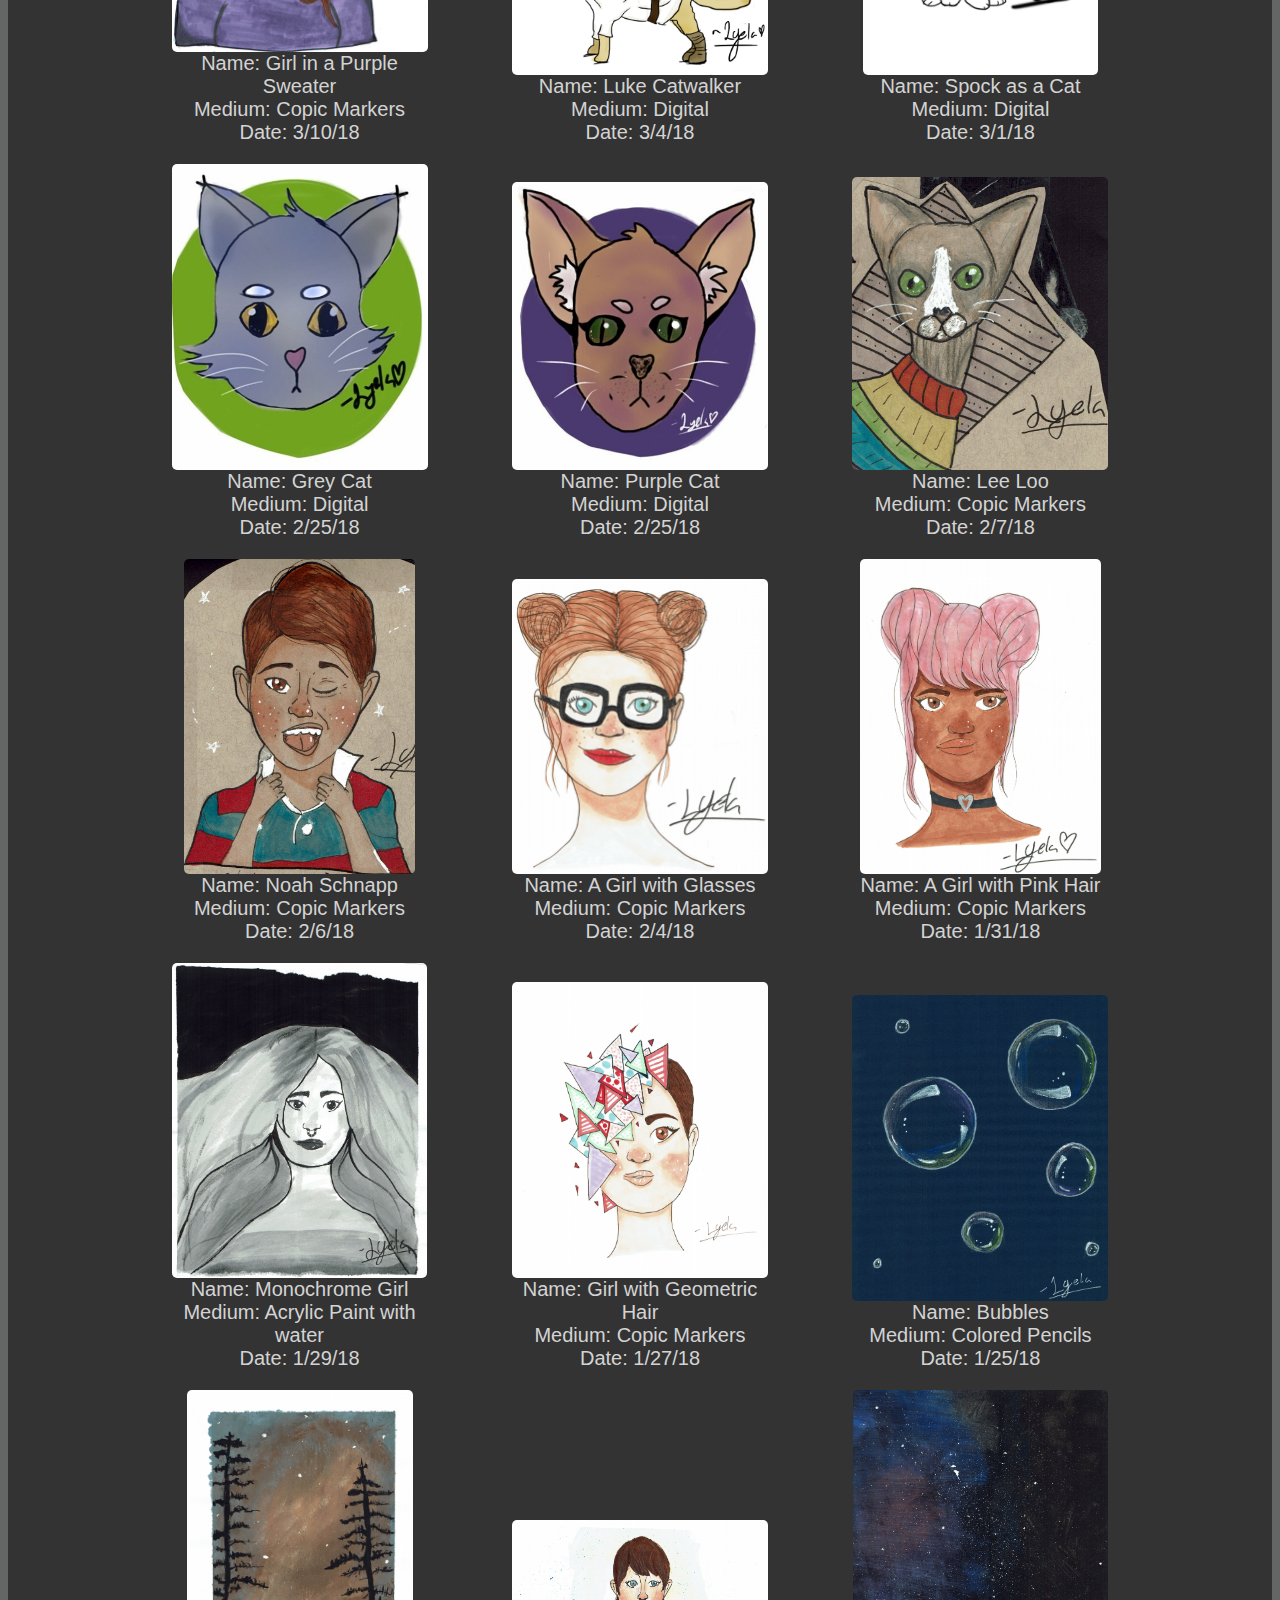
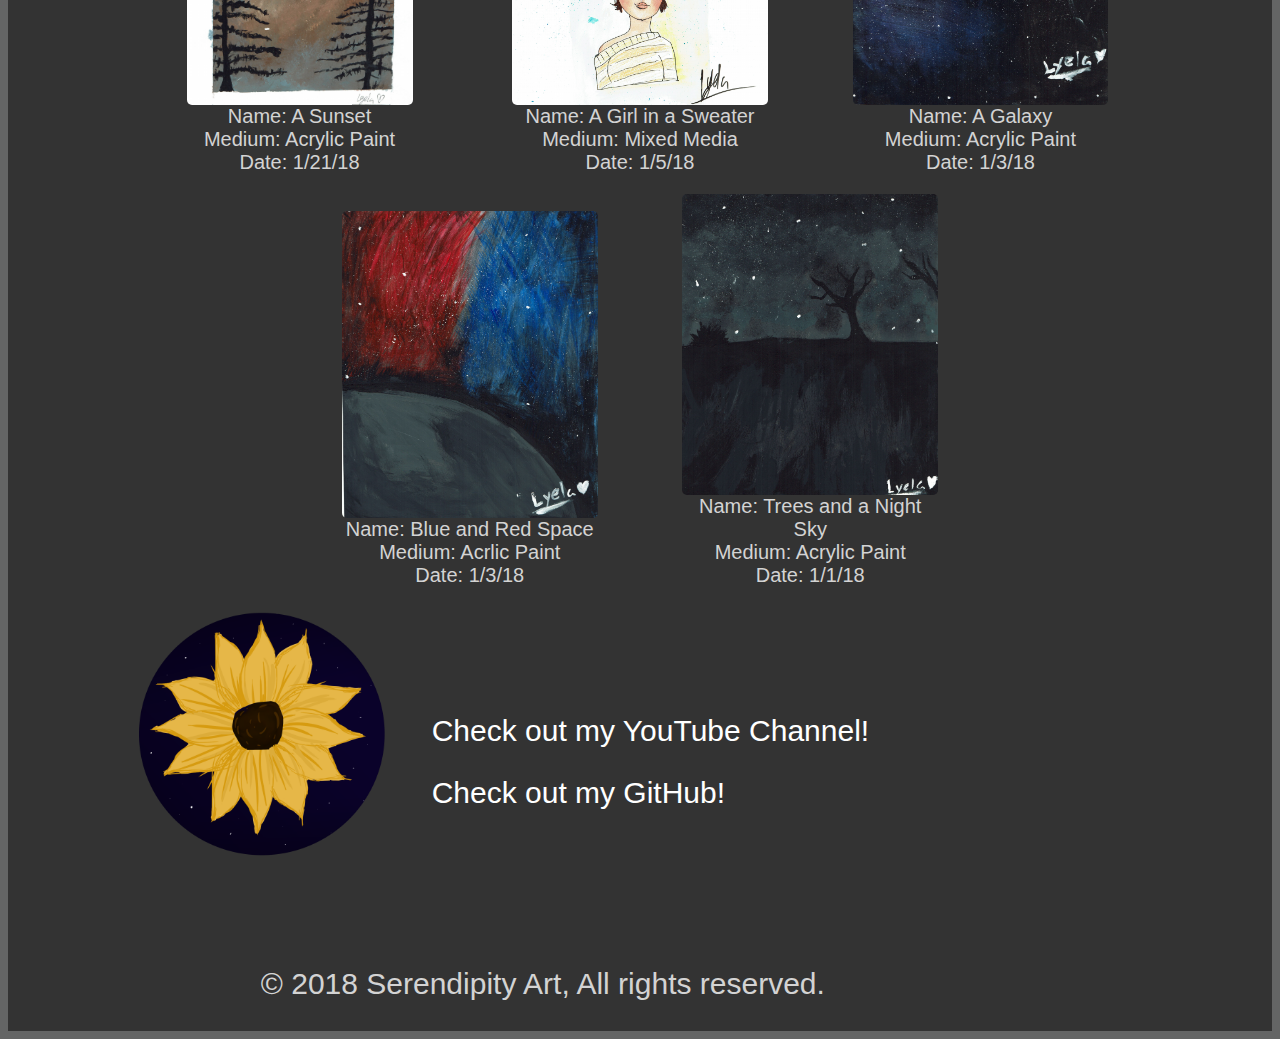
<file: drawings18.html>
<!DOCTYPE html>
<html>

<head>
  <script src="https://ajax.googleapis.com/ajax/libs/jquery/2.1.1/jquery.min.js"></script>
  <link rel="stylesheet" type="text/css" href="style.css">
  <meta charset="UTF-8">
  <title>Serendipity Art</title>
  <link rel="icon" href="img/profile-pic-6.png">
  <link rel="stylesheet" href="https://cdnjs.cloudflare.com/ajax/libs/font-awesome/4.7.0/css/font-awesome.min.css">

</head>

<body>

<div class="text">

  <div class="text">

    <div class="navbar">
  <a href="index.html">Home</a>
  <div class="dropdown">
    <button class="dropbtn">Drawings
      <i class="fa fa-caret-down"></i>
    </button>
    <div class="dropdown-content">
      <a href="drawings19.html">2019</a>
      <a href="drawings18.html">2018</a>
      <a href="drawings17.html">2017</a>
    </div>
  </div>
  <div class="dropdown">
    <button class="dropbtn">Music
      <i class="fa fa-caret-down"></i>
    </button>
    <div class="dropdown-content">
      <a href="music.html">Randomly Smile</a>
    </div>
  </div>

<div class="main">

  <p style="margin-top: 50px; font-size: 25px;">
    Hello, I'm 13 now and my drawing obsession has not stoped. I know I said 2017 was the year I really wanted to grow in my art but really it's 2018. Sure 2017 was when I had the idea but that
    was near the end of the year and I think I really made that a reality this year. At the begining of this year I mostly drew portraits of people and didn't really try to do full body stuff.
    But as the year goes by you can see my attempt at tring to do that. And if you
    go even farther you see I do more painting that maybe took 20 minutes or so. So I think have grown a lot this year and this is what I have to share! Enjoy!
  </p>
  <h2>2018</h2>

  <div class="caption pic-margin">
    <img class="centered myImg" src="img/moon-cloudy-day.jpg" alt="Drawing of a Moon on a Cloudy Day"  />
    <div>Name: Moon on a Cloudy Day <br /> Medium: Acrylic Paint <br /> Date: 12/16/18</div>
  </div>

  <div class="caption pic-margin">
    <img class="centered myImg" src="img/mountain.jpg" alt="Drawing of a Mountain on a Cloudy Day"  />
    <div>Name: Mountain on a Cloudy Day <br /> Medium: Acrylic Paint <br /> Date: 12/14/18</div>
  </div>

  <div class="caption pic-margin">
    <img class="centered myImg" src="img/girl-w-scarf-doodle.jpg" alt="Drawing of a Girl with a Scarf"  />
    <div>Name: Girl with Scarf Doodle <br /> Medium: Copic Markers <br /> Date: 9/8/18</div>
  </div>

  <div class="caption pic-margin">
    <img class="centered myImg" src="img/girl-w-sunflower-in-hair.jpg" alt="Drawing of a Girl with a Yellow Flower in Her Hair"  />
    <div>Name: Girl with a Yellow Flower in Her Hair <br /> Medium: Acrylic Paint <br /> Date: 8/13/18</div>
  </div>

  <div class="caption pic-margin">
    <img class="centered myImg" src="img/witch.jpg" alt="Drawing of an Elvish Witch"  />
    <div>Name: Elvish Witch <br /> Medium: Copic Markers <br /> Date: 8/10/18</div>
  </div>

  <div class="caption pic-margin">
    <img class="centered myImg" src="img/newt-scamander.png" alt="Drawing of Newt Scamander (Fantastic Beasts)"  />
    <div>Name: Newt Scamander <br /> Medium: Digital <br /> Date: 7/24/18</div>
  </div>

  <div class="caption pic-margin">
    <img class="centered myImg" src="img/girl-w-long-hair.jpg" alt="Drawing of a Girl With Long Hair"  />
    <div>Name: Girl With Long Hair <br /> Medium: Copic Markers <br /> Date: 7/17/18</div>
  </div>

  <div class="caption pic-margin">
    <img class="centered myImg" src="img/moon-painting.jpg" alt=" Drawing of a Black and White Moon"  />
    <div>Name: Black and White Moon <br /> Medium: Acrylic Paint <br /> Date: 7/19/18</div>
  </div>

  <div class="caption pic-margin">
    <img class="centered myImg" src="img/bill-potts.png" alt="Drawing of Bill Potts (Doctor Who)"  />
    <div>Name: Bill Potts <br /> Medium: Copic Markers <br /> Date: 7/17/18</div>
  </div>

  <div class="caption pic-margin">
    <img class="centered myImg" src="img/bandana-girl.png" alt="Drawing of a Girl with a Bandana"  />
    <div>Name: Girl With a Bandana <br /> Medium: Copic Markers <br /> Date: 7/13/18</div>
  </div>

  <div class="caption pic-margin">
    <img class="centered myImg" src="img/hp-gril.png" alt="Drawing of a Girl with Round Glasses"  />
    <div>Name: Girl with Round Glasses <br /> Medium: Copic Markers <br /> Date: 7/9/18</div>
  </div>

  <div class="caption pic-margin">
    <img class="centered myImg" src="img/bug-starship2.png" alt="Drawing of Bug (Starship)"  />
    <div>Name: Bug <br /> Medium: Digital <br /> Date: 6/24/18</div>
  </div>


  <div class="caption pic-margin">
    <img class="centered myImg" src="img/lauren.png" alt="Drawing of Rose"  />
    <div>Name: Rose <br /> Medium: Copic Markers <br /> Date: 6/1/18</div>
  </div>

  <div class="caption pic-margin">
    <img class="centered myImg" src="img/me.png" alt="Drawing of Me"  />
    <div>Name: Drawing of Me (2018) <br /> Medium: Copic Markers <br /> Date: 5/26/18</div>
  </div>

  <div class="caption pic-margin">
    <img class="centered myImg" src="img/Sarah.png" alt="Drawing of Sarah"  />
    <div>Name: Sarah <br /> Medium: Copic Markers <br /> Date: 5/15/18</div>
  </div>

  <div class="caption pic-margin">
    <img class="centered myImg" src="img/wonder-woman.png" alt="Drawing of Wonder Woman"  />
    <div>Name: Wonder Woman <br /> Medium: Copic Markers <br /> Date: 5/6/18</div>
  </div>

  <div class="caption pic-margin">
    <img class="centered myImg" src="img/lettie-lutz.png" alt="Drawing of Lettie Lutz (The Greatest Showman)"  />
    <div>Name: Lettie Lutz <br /> Medium: Copic Markers <br /> Date: 5/5/18</div>
  </div>

    <div class="caption pic-margin">
      <img class="centered myImg" src="img/anne-wheeler-2.png" alt="Drawing of Anne Wheeler (The Greatest Showman)"  />
      <div>Name: Anne Wheeler <br /> Medium: Digital <br /> Date: 5/3/18</div>
    </div>

    <div class="caption pic-margin">
      <img class="centered myImg" src="img/gamora.png" alt="Drawing of Gamora (Guardians of the Galaxy)"  />
      <div>Name: Gamora <br /> Medium: Copic Markers <br /> Date: 4/29/18</div>
    </div>

  <div class="caption pic-margin">
    <img class="centered myImg" src="img/foggy-day.png" alt="Drawing of a foggy day"  />
    <div>Name: Foggy Day <br /> Medium: Digital <br /> Date: 4/24/18</div>
  </div>

  <div class="caption pic-margin">
    <img class="centered myImg" src="img/ben-platt-1.png" alt="Drawing of Ben Platt"  />
    <div>Name: Ben Platt <br /> Medium: Digital <br /> Date: 4/21/18</div>
  </div>

  <div class="caption pic-margin">
    <img class="centered myImg" src="img/girl-purple-hair.png" alt="Drawing of a Girl with Purple Hair"  />
    <div>Name: Girl With Purple Hair <br /> Medium: Copic Markers <br /> Date: 4/20/18</div>
  </div>

  <div class="caption pic-margin">
    <img class="centered myImg" src="img/girl-short-hair.png" alt="Drawing of a Girl with Short Curly Hair"  />
    <div>Name: Girl With Short Curly Hair <br /> Medium: Digital <br /> Date: 4/16/18</div>
  </div>


  <div class="caption pic-margin">
    <img class="centered myImg" src="img/girl-guitar.png" alt=" Drawing of a Girl with a Guitar"  />
    <div>Name: Girl with a Guitar <br /> Medium: Digital <br /> Date: 4/12/18</div>
  </div>

  <div class="caption pic-margin">
    <img class="centered myImg" src="img/connor-murphy.png" alt="Drawing of Connor Murphy (Dear Evan Hansen)"  />
    <div>Name: Connor Murphy <br /> Medium: Digital <br /> Date: 3/31/18</div>
  </div>

  <div class="caption pic-margin">
    <img class="centered myImg" src="img/evan-hansen.png" alt="Drawing of Evan Hansen (Dear Evan Hansen)"  />
    <div>Name: Evan Hansen <br /> Medium: Digital <br /> Date: 3/28/18</div>
  </div>

  <div class="caption pic-margin">
    <img class="centered myImg" src="img/okoye.png" alt=" Drawing of Okoye (Black Panther)"  />
    <div>Name: Okoye <br /> Medium: Copic Markers <br /> Date: 3/22/18</div>
  </div>

  <div class="caption pic-margin">
    <img class="centered myImg" src="img/headphone-girl.png" alt="Drawing of a Girl with Headphones"  />
    <div>Name: Gril with Headphones <br /> Medium: Copic Markers <br /> Date: 3/20/18</div>
  </div>

  <div class="caption pic-margin">
    <img class="centered myImg" src="img/logo.png" alt="Self Portrait 2018" />
    <div>Name: Self Portrait 2018 <br /> Medium: Digital <br /> Date: 3/17/18</div>
  </div>

  <div class="caption pic-margin">
    <img class="centered myImg" src="img/miguel-coco.png" alt="Drawing of Miguel (Coco)" />
    <div>Name: Miguel  <br /> Medium: Copic Markers <br /> Date: 3/12/18</div>
  </div>

  <div class="caption pic-margin">
    <img class="centered myImg" src="img/girl-purplrsweater.png" alt="Drawing of a Girl in a Purple Sweater" />
    <div>Name: Girl in a Purple Sweater <br /> Medium: Copic Markers <br /> Date: 3/10/18</div>
  </div>

  <div class="caption pic-margin">
    <img class="centered myImg" src="img/luke-catwalker.png" alt="Drawing of a Luke Skywalker as a Cat" />
    <div>Name: Luke Catwalker <br /> Medium: Digital <br /> Date: 3/4/18</div>
  </div>


  <div class="caption pic-margin">
    <img class="centered myImg" src="img/spock-cat.png" alt="Drawing of a Spock as a Cat" />
    <div>Name: Spock as a Cat <br /> Medium: Digital <br /> Date: 3/1/18</div>
  </div>

  <div class="caption pic-margin">
    <img class="centered myImg" src="img/blue-cat.png" alt="Drawing of a Grey Cat" />
    <div>Name: Grey Cat <br /> Medium: Digital <br /> Date: 2/25/18</div>
  </div>

  <div class="caption pic-margin">
    <img class="centered myImg" src="img/purple-cat.png" alt="Drawing of a Purple Cat" />
    <div>Name: Purple Cat <br /> Medium: Digital <br /> Date: 2/25/18</div>
  </div>

  <div class="caption pic-margin">
    <img class="centered myImg" src="img/lee-loo.png" alt="Drawing of Lee Loo" />
    <div>Name: Lee Loo <br /> Medium: Copic Markers <br /> Date: 2/7/18</div>
  </div>

  <div class="caption pic-margin">
    <img class="centered myImg" src="img/noah-schnapp.png" alt="Drawing of Noah Schnapp" />
    <div>Name: Noah Schnapp <br /> Medium: Copic Markers <br /> Date: 2/6/18</div>
  </div>

  <div class="caption pic-margin">
    <img class="centered myImg" src="img/drawing-girl.png" alt="Drawing of a girl with glasses" />
    <div>Name: A Girl with Glasses <br /> Medium: Copic Markers <br /> Date: 2/4/18</div>
  </div>

  <div class="caption pic-margin">
    <img class="centered myImg" src="img/girl-drawing.png" alt="Drawing of a girl pink hair" />
    <div>Name: A Girl with Pink Hair <br /> Medium: Copic Markers <br /> Date: 1/31/18</div>
  </div>

  <div class="caption pic-margin">
    <img class="centered myImg" src="img/monochrome-girl.png" alt="Drawing of a monochrome girl" />
    <div>Name: Monochrome Girl <br /> Medium: Acrylic Paint with water <br /> Date: 1/29/18</div>
  </div>

  <div class="caption pic-margin">
    <img class="centered myImg" src="img/shape-girl.png" alt="Drawing of a Girl with Geometric hair" />
    <div>Name: Girl with Geometric Hair <br /> Medium: Copic Markers <br /> Date: 1/27/18</div>
  </div>

  <div class="caption pic-margin">
    <img class="centered myImg" src="img/bubbles.png" alt="Drawing of Bubbles" />
    <div>Name: Bubbles <br /> Medium: Colored Pencils <br /> Date: 1/25/18</div>
  </div>

  <div class="caption pic-margin">
    <img class="centered myImg" src="img/sunset-trees.png" alt="Drawing of a sunset" />
    <div>Name: A Sunset <br /> Medium: Acrylic Paint <br /> Date: 1/21/18</div>
  </div>

  <div class="caption pic-margin">
    <img class="centered myImg" src="img/girl-portrait.png" alt="Drawing of a Girl in a sweater" />
    <div>Name: A Girl in a Sweater <br /> Medium: Mixed Media <br /> Date: 1/5/18</div>
  </div>

  <div class="caption pic-margin">
    <img class="centered myImg" src="img/galaxy.png" alt="Drawing of a Galaxy" />
    <div>Name: A Galaxy <br /> Medium: Acrylic Paint <br /> Date: 1/3/18</div>
  </div>

  <div class="caption pic-margin">
    <img class="centered myImg" src="img/colored-space.png" alt="Drawing of Blue and Red Space" />
    <div>Name: Blue and Red Space <br /> Medium: Acrlic Paint <br /> Date: 1/3/18</div>
  </div>

  <div class="caption pic-margin">
    <img class="centered myImg" src="img/dark-painting.png" alt="Drawing of The Night Sky" />
    <div>Name: Trees and a Night Sky <br /> Medium: Acrylic Paint <br /> Date: 1/1/18</div>
  </div>

  <!-- The Modal -->
  <div id="myModal" class="modal">

    <!-- The Close Button -->
    <span class="close" onclick="document.getElementById('myModal').style.display='none'">&times;</span>

    <!-- Modal Content (The Image) -->
    <img class="modal-content" id="img01">

    <!-- Modal Caption (Image Text) -->
    <div id="caption"></div>
  </div>

  <script>
    // Get the modal
    var modal = document.getElementById('myModal');
    // Get the image and insert it inside the modal - use its "alt" text as a caption
    var img = $('.myImg');
    var modalImg = $("#img01");
    var captionText = document.getElementById("caption");
    $('.myImg').click(function() {
      modal.style.display = "block";
      var newSrc = this.src;
      modalImg.attr('src', newSrc);
      captionText.innerHTML = this.alt;
    });
  </script>



  <footer>
    <img style="float: left; margin-left: 10%; margin-bottom: 5%;" src="img/profile-pic-6.png" alt="Logo" />

    <p style="float: left; margin-left: 2%; text-align: left; margin-top: 2%;">
      <a style="color: white; font-size: 30px;" href="https://www.youtube.com/channel/UCd8rYD8fTziiAdknnVe99gg?disable_polymer=true" target="_blank"><br /> <br />Check out my YouTube Channel!</a> <br /> <br />
      <a style="color: white; font-size: 30px;" href="https://github.com/NerdyKittyProgrammer" target="_blank"> Check out my GitHub!</a>
    </p>
  </footer>

  <p style="float: left; margin-left: 20%; font-size: 30px;">
    &copy; 2018 Serendipity Art, All rights reserved.
  </p>

  </div>
</div>
</div>
</body>

</html>
</file>
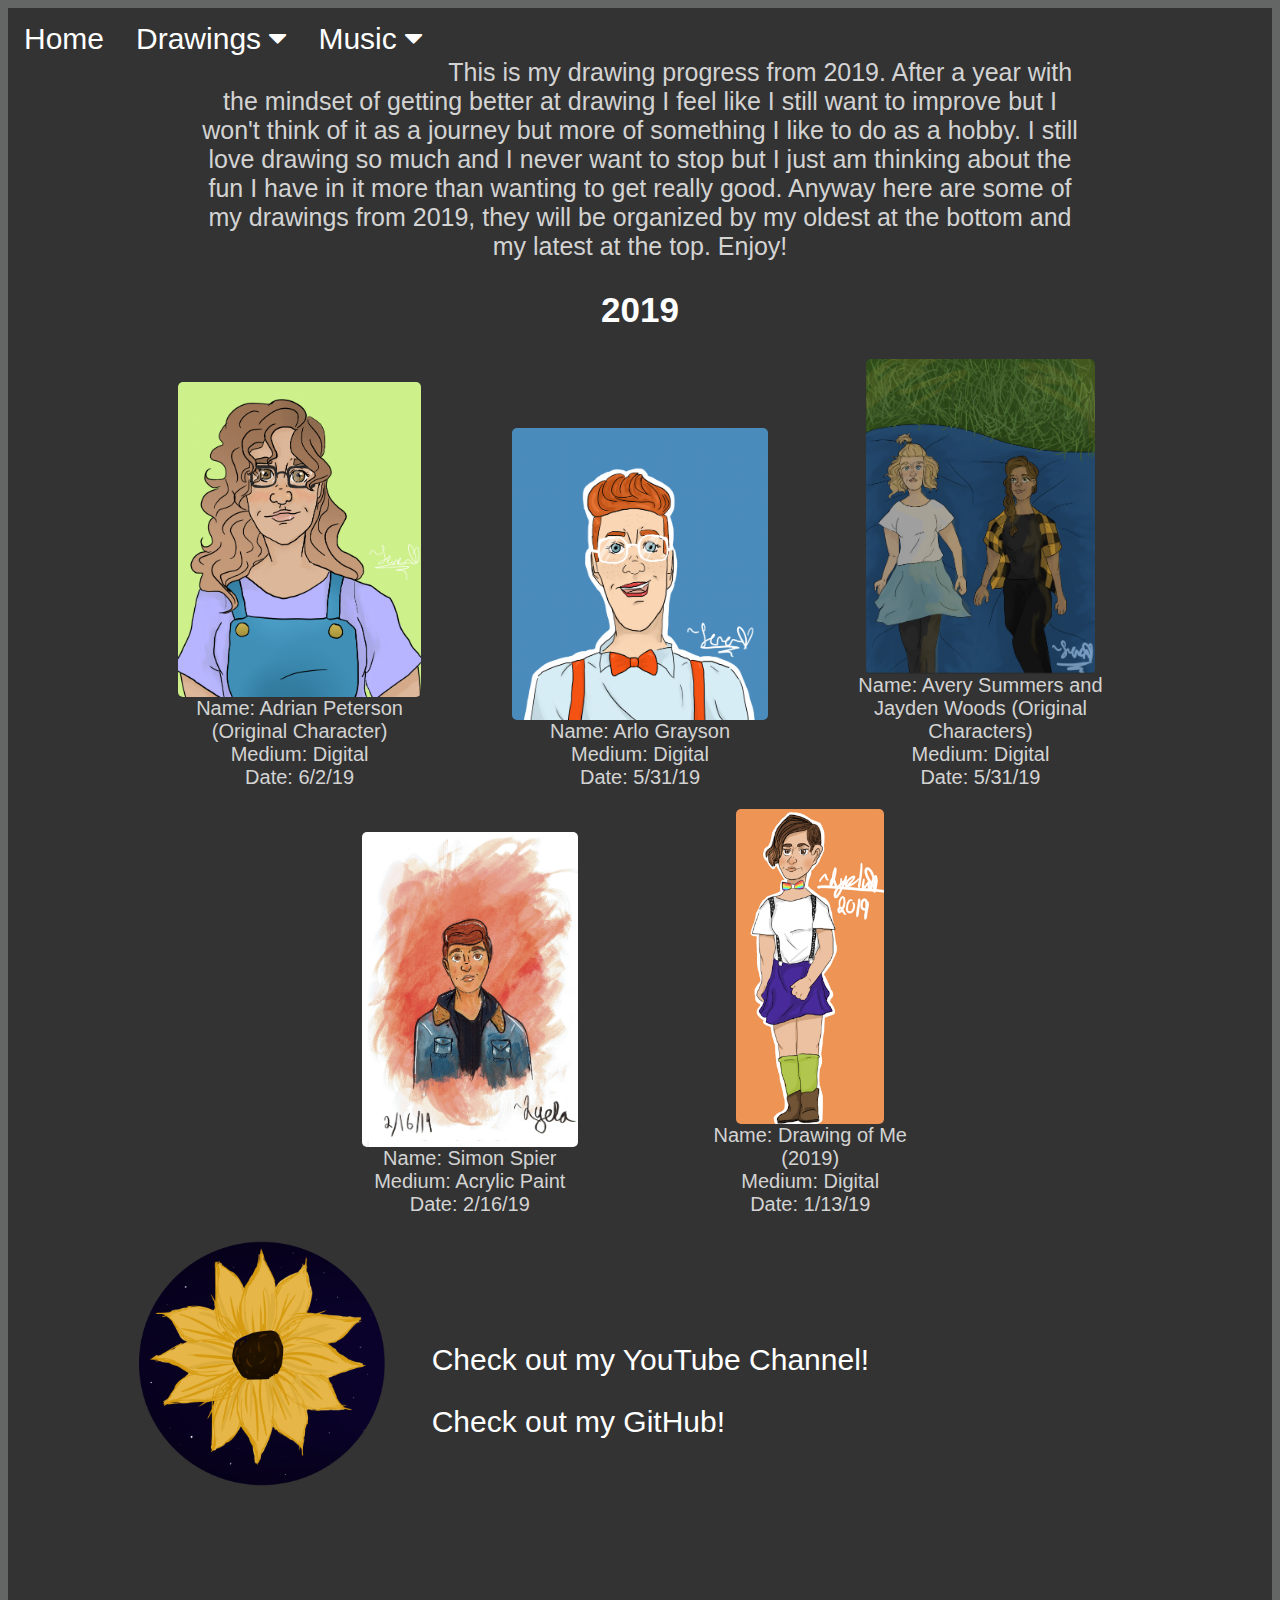
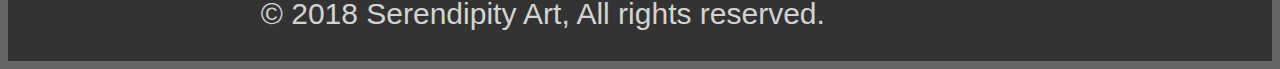
<file: drawings19.html>
<!DOCTYPE html>
<html>

<head>
  <script src="https://ajax.googleapis.com/ajax/libs/jquery/2.1.1/jquery.min.js"></script>
  <link rel="stylesheet" type="text/css" href="style.css">
  <meta charset="UTF-8">
  <title>Serendipity Art</title>
  <link rel="icon" href="img/profile-pic-6.png">
  <link rel="stylesheet" href="https://cdnjs.cloudflare.com/ajax/libs/font-awesome/4.7.0/css/font-awesome.min.css">
</head>

<body>

<div class="text">

  <div class="text">

    <div class="navbar">
  <a href="index.html">Home</a>
  <div class="dropdown">
    <button class="dropbtn">Drawings
      <i class="fa fa-caret-down"></i>
    </button>
    <div class="dropdown-content">
      <a href="drawings19.html">2019</a>
      <a href="drawings18.html">2018</a>
      <a href="drawings17.html">2017</a>
    </div>
  </div>
  <div class="dropdown">
    <button class="dropbtn">Music
      <i class="fa fa-caret-down"></i>
    </button>
    <div class="dropdown-content">
      <a href="music.html">Randomly Smile</a>
    </div>
  </div>

  <p style="margin-top: 50px; font-size: 25px;">
  This is my drawing progress from 2019. After a year with the mindset of getting better at drawing I feel like I still want to improve but I won't think of it as a
  journey but more of something I like to do as a hobby. I still love drawing so much and I never want to stop but I just am thinking about the fun I have in it more
  than wanting to get really good.
   Anyway here are some of my drawings from 2019, they will be organized by my oldest at the bottom and my latest at the top. Enjoy!
  </p>

  <h2>2019</h2>

  <div class="caption pic-margin">
    <img class="centered myImg" src="img\AdrianP.png" alt="Drawing of Adrian Peterson (Original Character)"  />
    <div>Name: Adrian Peterson (Original Character) <br /> Medium: Digital <br /> Date: 6/2/19</div>
  </div>

  <div class="caption pic-margin">
    <img class="centered myImg" src="img\ArloG.png" alt="Drawing of Arlo Grayson (Original Character)"  />
    <div>Name: Arlo Grayson <br /> Medium: Digital <br /> Date: 5/31/19</div>
  </div>

  <div class="caption pic-margin">
    <img class="centered myImg" src="img\AveryS-JaydenW.png" alt="Drawing of Avery Summers and Jayden Woods (Original Characters)"  />
    <div>Name: Avery Summers and Jayden Woods (Original Characters) <br /> Medium: Digital <br /> Date: 5/31/19</div>
  </div>

  <div class="caption pic-margin">
    <img class="centered myImg" src="img/simonS.png" alt="Drawing of Simon Speir from the moive Love, Simon"  />
    <div>Name: Simon Spier <br /> Medium: Acrylic Paint <br /> Date: 2/16/19</div>
  </div>

  <div class="caption pic-margin">
    <img class="centered myImg" src="img/me2019.png" alt="Drawing of me in 2019"  />
    <div>Name: Drawing of Me (2019) <br /> Medium: Digital <br /> Date: 1/13/19</div>
  </div>

  <!-- The Modal -->
  <div id="myModal" class="modal">

    <!-- The Close Button -->
    <span class="close" onclick="document.getElementById('myModal').style.display='none'">&times;</span>

    <!-- Modal Content (The Image) -->
    <img class="modal-content" id="img01">

    <!-- Modal Caption (Image Text) -->
    <div id="caption"></div>
  </div>

  <script>
    // Get the modal
    var modal = document.getElementById('myModal');
    // Get the image and insert it inside the modal - use its "alt" text as a caption
    var img = $('.myImg');
    var modalImg = $("#img01");
    var captionText = document.getElementById("caption");
    $('.myImg').click(function() {
      modal.style.display = "block";
      var newSrc = this.src;
      modalImg.attr('src', newSrc);
      captionText.innerHTML = this.alt;
    });
  </script>



  <footer>
    <img style="float: left; margin-left: 10%; margin-bottom: 5%;" src="img/profile-pic-6.png" alt="Logo" />

    <p style="float: left; margin-left: 2%; text-align: left; margin-top: 2%;">
      <a style="color: white; font-size: 30px;" href="https://www.youtube.com/channel/UCd8rYD8fTziiAdknnVe99gg?disable_polymer=true" target="_blank"><br /> <br />Check out my YouTube Channel!</a> <br /> <br />
      <a style="color: white; font-size: 30px;" href="https://github.com/NerdyKittyProgrammer" target="_blank"> Check out my GitHub!</a>
    </p>
  </footer>

  <p style="float: left; margin-left: 20%; font-size: 30px;">
    &copy; 2018 Serendipity Art, All rights reserved.
  </p>

  </div>
</div>
</body>

</html>
</file>
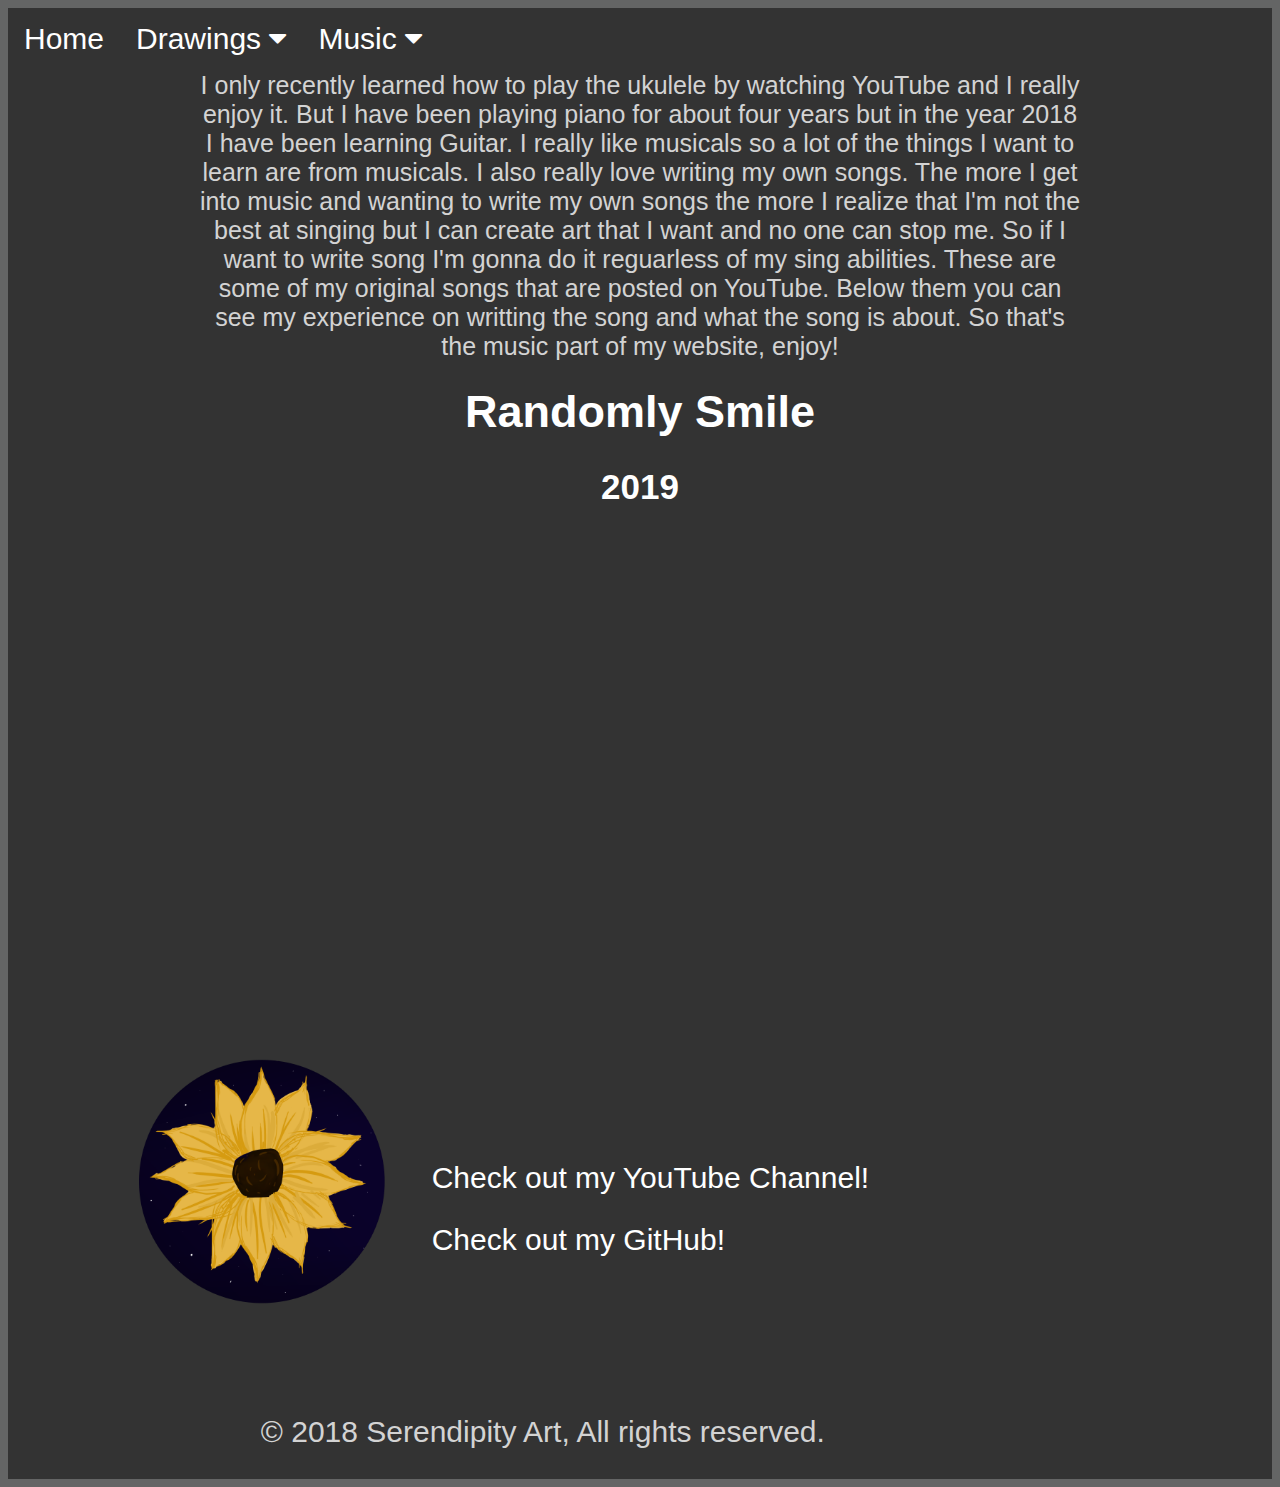
<file: music.html>
<!DOCTYPE html>
<html>

<head>
  <script src="https://ajax.googleapis.com/ajax/libs/jquery/2.1.1/jquery.min.js"></script>
  <link rel="stylesheet" type="text/css" href="style.css">
  <meta charset="UTF-8">
  <title>Serendipity Art</title>
  <link rel="icon" href="img/profile-pic-6.png">
  <link rel="stylesheet" href="https://cdnjs.cloudflare.com/ajax/libs/font-awesome/4.7.0/css/font-awesome.min.css">
</head>

<body>

<div class="text">

  <div class="navbar">
<a href="index.html">Home</a>
<div class="dropdown">
  <button class="dropbtn">Drawings
    <i class="fa fa-caret-down"></i>
  </button>
  <div class="dropdown-content">
    <a href="drawings19.html">2019</a>
    <a href="drawings18.html">2018</a>
    <a href="drawings17.html">2017</a>
  </div>
</div>
<div class="dropdown">
  <button class="dropbtn">Music
    <i class="fa fa-caret-down"></i>
  </button>
  <div class="dropdown-content">
    <a href="music.html">Randomly Smile</a>
  </div>
</div>

  <div class="header">
  </div>

  <p style="margin-top: 50px; font-size: 25px; margin-top:5%;">
    I only recently learned how to play the ukulele by watching YouTube and I really enjoy it. But I have been playing piano for about four years but in the year 2018 I have been learning Guitar.
    I really like musicals so a lot of the things I want to learn are from musicals. I also really love writing my
    own songs. The more I get into music and wanting to write my own songs the more I realize that I'm not the best at singing but I can create art that I want and no one can stop me. So if I want
    to write song I'm gonna do it reguarless of my sing abilities. These are some of my original songs that are posted on YouTube. Below them you can see my experience on writting the song and
    what the song is about. So that's the music part of my website, enjoy!
  </p>

<h1>Randomly Smile</h1>
<h2>2019</h2>

  <div style="margin-left: 10%; margin-right: 10%; margin-top: 3%;">
    <iframe width="853" height="505" src="https://www.youtube.com/embed/seo_yGcsLwg" frameborder="0" allow="accelerometer; autoplay; encrypted-media; gyroscope; picture-in-picture" allowfullscreen></iframe>
    </a>
  </div>

<footer>
  <img style="float: left; margin-left: 10%; margin-bottom: 5%;" src="img/profile-pic-6.png" alt="Logo" />

  <p style="float: left; margin-left: 2%; text-align: left; margin-top: 2%;">
    <a style="color: white; font-size: 30px;" href="https://www.youtube.com/channel/UCd8rYD8fTziiAdknnVe99gg?disable_polymer=true" target="_blank"><br /> <br />Check out my YouTube Channel!</a> <br /> <br />
    <a style="color: white; font-size: 30px;" href="https://github.com/NerdyKittyProgrammer" target="_blank"> Check out my GitHub!</a>
  </p>
</footer>


  <!-- The Modal -->
  <div id="myModal" class="modal">

    <!-- The Close Button -->
    <span class="close" onclick="document.getElementById('myModal').style.display='none'">&times;</span>

    <!-- Modal Content (The Image) -->
    <img class="modal-content" id="img01">

    <!-- Modal Caption (Image Text) -->
    <div id="caption"></div>
  </div>

  <script>
    // Get the modal
    var modal = document.getElementById('myModal');
    // Get the image and insert it inside the modal - use its "alt" text as a caption
    var img = $('.myImg');
    var modalImg = $("#img01");
    var captionText = document.getElementById("caption");
    $('.myImg').click(function() {
      modal.style.display = "block";
      var newSrc = this.src;
      modalImg.attr('src', newSrc);
      captionText.innerHTML = this.alt;
    });


  </script>




  <p style="float: left; margin-left: 20%; font-size: 30px;">
    &copy; 2018 Serendipity Art, All rights reserved.
  </p>

  </div>
</div>
</body>

</html>
</file>
<file: style.css>
h1 {
  font-family: sans-serif;
  font-size: 45px;
  color: white;
  margin: 5px;
  margin-bottom: 10px;
  margin-top: 10px;

}

.text {
  text-align: center;
}

.header2 {
  background-color: #111;
  position: absolute;
  background-size: 100%;
  left: 0;
  right: 0;
}

.header {
  background-color: #111;
  position: ;
  background-size: 100%;
  left: 0;
  right: 0;
}

/* Style buttons */
.btn {
  background-color: DodgerBlue;
  border: none;
  color: white;
  padding: 12px 30px;
  cursor: pointer;
  font-size: 20px;
}

/* Darker background on mouse-over */
.btn:hover {
  background-color: RoyalBlue;
}

body {
  background-color: #646565;
  font-family: sans-serif;
}

h2 {
  color: white;
  font-family: sans-serif;
  font-size: 35px;
}

p {
  font-size: 20px;
  color: lightgrey;
  margin-left: 15%;
  margin-right: 15%;
}

.pic-margin {
  margin-left: 40px;
  margin-right: 40px;
}

.caption {
  font-size: 20px;
  color: lightgrey;
  text-align: center;
  width: 20vw;
  display: inline-block;
  margin-bottom: 20px;
}

img {
  max-height: 35vh;
  max-width: 20vw;
}

.centered {
  display: inline-block;
  vertical-align: middle;
}

/* Style the Image Used to Trigger the Modal */

.myImg {
  border-radius: 5px;
  cursor: pointer;
  transition: 0.3s;
}

.myImg:hover {
  opacity: 0.7;
}

.myImg2 {
  border-radius: 5px;
}

.myImg2:hover {
  opacity: 0.7;
}

/* The Modal (background) */

.modal {
  display: none;
  /* Hidden by default */
  position: fixed;
  /* Stay in place */
  z-index: 1;
  /* Sit on top */
  padding-top: 100px;
  /* Location of the box */
  left: 0;
  top: 0;
  width: 100%;
  /* Full width */
  height: 100%;
  /* Full height */
  overflow: hidden;
  /* Enable scroll if needed */
  background-color: rgb(0, 0, 0);
  /* Fallback color */
  background-color: rgba(0, 0, 0, 0.9);
  /* Black w/ opacity */
}

/* Modal Content (Image) */

.modal-content {
  margin: auto;
  display: block;
  max-height: 75vh;
  max-width: 60vw;
}

#youtube-play {
  color: red;
}

a {
  color: white;
}

#git-hub {
  color: black;
}

/* Caption of Modal Image (Image Text) - Same Width as the Image */

#caption {
  margin: auto;
  display: block;
  width: 80%;
  max-width: 700px;
  text-align: center;
  color: #ccc;
  padding: 10px 0;
  height: 150px;
}

/* Add Animation - Zoom in the Modal */

.modal-content, #caption {
  -webkit-animation-name: zoom;
  -webkit-animation-duration: 0.6s;
  animation-name: zoom;
  animation-duration: 0.6s;
}

@-webkit-keyframes zoom {
  from {
    -webkit-transform: scale(0)
  }
  to {
    -webkit-transform: scale(1)
  }
}

@keyframes zoom {
  from {
    transform: scale(0)
  }
  to {
    transform: scale(1)
  }
}

/* The Close Button */

.close {
  position: absolute;
  top: 15px;
  right: 35px;
  color: #f1f1f1;
  font-size: 40px;
  font-weight: bold;
  transition: 0.3s;
}

.close:hover, .close:focus {
  color: #bbb;
  text-decoration: none;
  cursor: pointer;
}

/* 100% Image Width on Smaller Screens */

@media only screen and (max-width: 992px) {
  .caption {
    width: 45vw;
  }
  img {
    max-height: 60vh;
    max-width: 40vw;
  }
}

/* 100% Image Width on Smaller Screens */

@media only screen and (max-width: 600px) {
  /* .modal-content {
        width: 100%;
    } */
  .caption {
    width: 90vw;
  }
  img {
    max-height: 70vh;
    max-width: 80vw;
  }
}

#none {
  background-color: inherit;
}

/* navbar css */
.navbar {
  overflow: hidden;
  background-color: #333;
  font-family: Arial, Helvetica, sans-serif;
}

.navbar a {
  float: left;
  font-size: 30px;
  color: white;
  text-align: center;
  padding: 14px 16px;
  text-decoration: none;
}

.dropdown {
  float: left;
  overflow: hidden;
}

.dropdown .dropbtn {
  font-size: 30px;
  border: none;
  outline: none;
  color: white;
  padding: 14px 16px;
  background-color: inherit;
  font-family: inherit;
  margin: 0;
}

.navbar a:hover, .dropdown:hover .dropbtn {
  background-color: black;
}

.dropdown-content {
  display: none;
  position: absolute;
  background-color: #f9f9f9;
  min-width: 160px;
  box-shadow: 0px 8px 16px 0px rgba(0,0,0,0.2);
  z-index: 1;
}

.dropdown-content a {
  float: none;
  color: black;
  padding: 12px 16px;
  text-decoration: none;
  display: block;
  text-align: left;
}

.dropdown-content a:hover {
  background-color: #ddd;
}

.dropdown:hover .dropdown-content {
  display: block;
}
</file>
